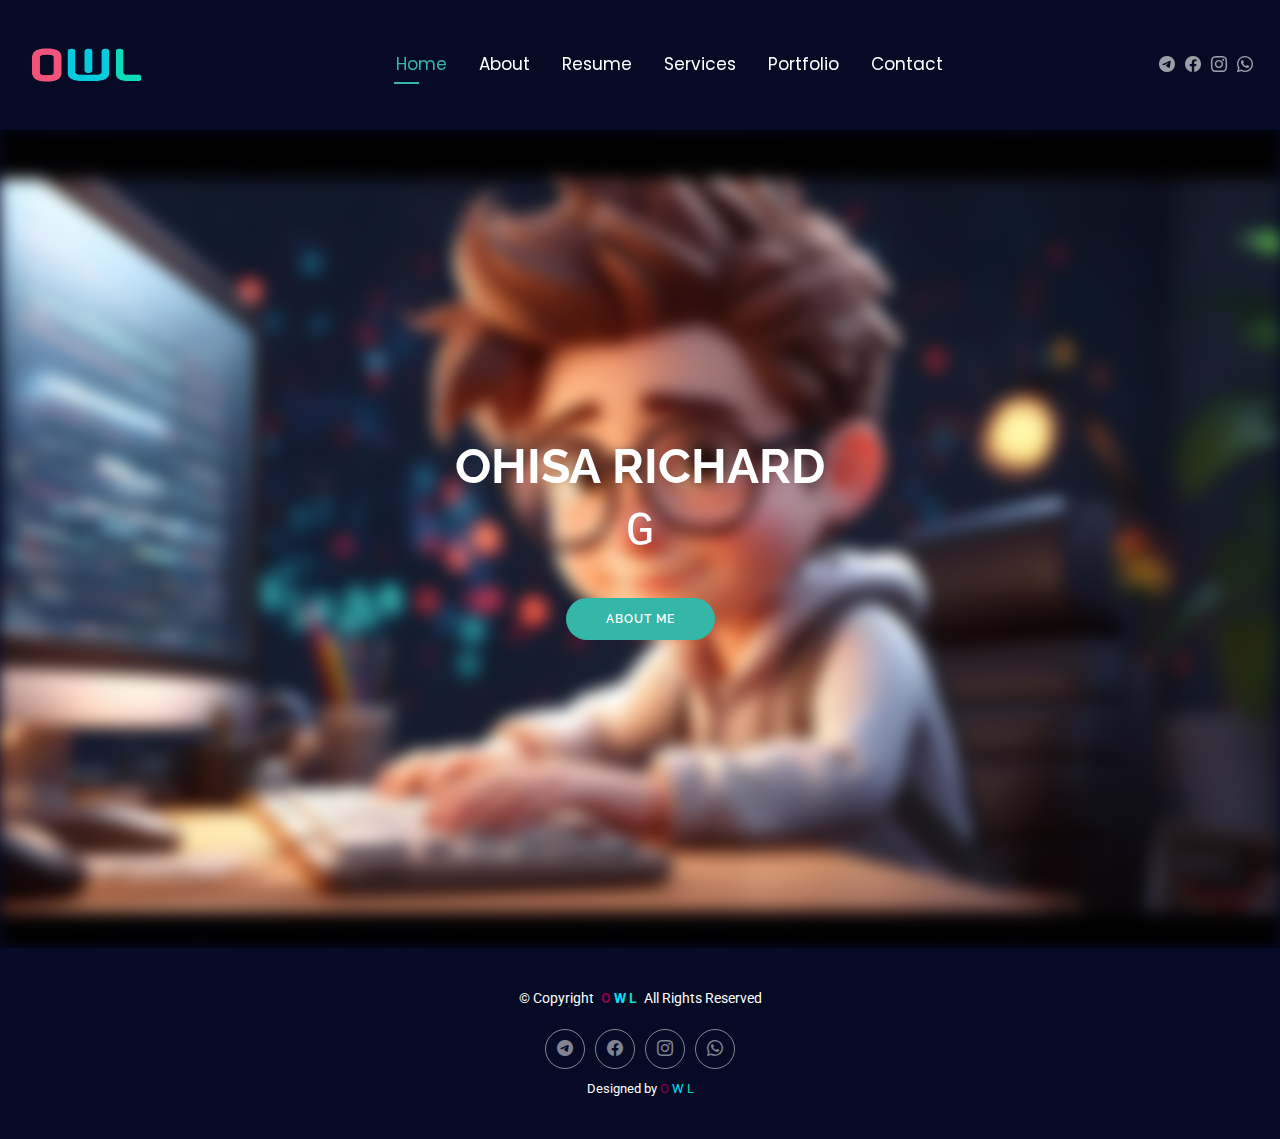
<file: index.html>
<!DOCTYPE html>
<html lang="en">

<head>
  <meta charset="utf-8">
  <meta content="width=device-width, initial-scale=1.0" name="viewport">
  <title>OWL</title>
  <meta name="description" content="">
  <meta name="keywords" content="">

  <!-- Favicons -->
  <link href="assets/img/owl 2.png" rel="icon">
  <link href="assets/img/owl 2.png" rel="apple-touch-icon">

  <!-- Fonts -->
  <link href="https://fonts.googleapis.com" rel="preconnect">
  <link href="https://fonts.gstatic.com" rel="preconnect" crossorigin>
  <link href="https://fonts.googleapis.com/css2?family=Roboto:ital,wght@0,100;0,300;0,400;0,500;0,700;0,900;1,100;1,300;1,400;1,500;1,700;1,900&family=Poppins:ital,wght@0,100;0,200;0,300;0,400;0,500;0,600;0,700;0,800;0,900;1,100;1,200;1,300;1,400;1,500;1,600;1,700;1,800;1,900&family=Raleway:ital,wght@0,100;0,200;0,300;0,400;0,500;0,600;0,700;0,800;0,900;1,100;1,200;1,300;1,400;1,500;1,600;1,700;1,800;1,900&display=swap" rel="stylesheet">

  <!-- Vendor CSS Files -->
  <link href="assets/vendor/bootstrap/css/bootstrap.min.css" rel="stylesheet">
  <link href="assets/vendor/bootstrap-icons/bootstrap-icons.css" rel="stylesheet">
  <link href="assets/vendor/aos/aos.css" rel="stylesheet">
  <link href="assets/vendor/swiper/swiper-bundle.min.css" rel="stylesheet">
  <link href="assets/vendor/glightbox/css/glightbox.min.css" rel="stylesheet">

  <!-- Main CSS File -->
  <link href="assets/css/main.css" rel="stylesheet">

  
</head>

<body class="index-page">

  <header id="header" class="header d-flex align-items-center light-background sticky-top">
    <div class="container-fluid position-relative d-flex align-items-center justify-content-between">

      <a href="index.html" class="logo d-flex align-items-center me-auto me-xl-0">
        <!-- Uncomment the line below if you also wish to use an image logo -->
        <!-- <img src="assets/img/logo.png" alt=""> -->
   <img src="assets/img/owl 2.png" alt="">     
        <!--header tag-->
      </a>

      <nav id="navmenu" class="navmenu">
        <ul>
          <li><a href="index.html" class="active">Home</a></li>
          <li><a href="about.html">About</a></li>
          <li><a href="resume.html">Resume</a></li>
          <li><a href="services.html">Services</a></li>
          <li><a href="portfolio.html">Portfolio</a></li>
          <li><a href="contact.html">Contact</a></li>
        </ul>
        <i class="mobile-nav-toggle d-xl-none bi bi-list"></i>
      </nav>
<!--social media links-->
      <div class="header-social-links">
        <a href="https://t.me/Popohisa"><i class="bi bi-telegram"></i></a>
        <a href="https://www.facebook.com/profile.php?id=615749"><i class="bi bi-facebook"></i></a>
        <a href="https://www.instagram.com/ohizpop?igsh=bjRiY"><i class="bi bi-instagram"></i></a>
        <a href="https://wa.me/qr/XFG3EDPBWMJOC1"><i class="bi bi-whatsapp"></i></a>
      </div>

    </div>
  </header>

  <main class="main">

    <!-- Hero Section -->
    <section id="hero" class="hero section">

      <img src="assets/img/back.jpg" alt="" data-aos="fade-in">

      <div class="container text-center" data-aos="zoom-out" data-aos-delay="100">
        <div class="row justify-content-center">
          <div class="col-lg-8">
            <h2>OHISA RICHARD</h2>
            <div class="typewriter">
              <span id="text"></span>
          </div>
          <script src="type.js"></script>
      <style>       
        .typewriter {
            font-size: 3em;
            color: #ffffff;
            white-space: nowrap;
            overflow: hidden;
            font-weight: 100;
            font-family: 'Courier New', Courier, monospace;
        }
        
        @keyframes blink {
            0%, 100% {
                border-color: transparent;
            }
            50% {
                border-color: #93ffdf;
            }
        }
        
        .typewriter span {
            animation: blink 0.7s step-end infinite;
        }
        </style>
            <a href="about.html" class="btn-get-started">About Me</a>
          </div>
        </div>
      </div>

    </section>
    <!-- /Hero Section -->

  </main>

  <footer id="footer" class="footer light-background">

    <div class="container">
      <div class="copyright text-center ">
        <p>© <span>Copyright</span> <strong class="px-1 sitename"><span style="color: rgb(139, 0, 70);">O</span> <span style="color: rgb(0, 225, 255);">W</span> <span style="color: rgb(14, 221, 193);">L</span></strong> <span>All Rights Reserved<br></span></p>
      </div>
      <div class="social-links d-flex justify-content-center">
      <a href="https://t.me/Popohisa"><i class="bi bi-telegram"></i></a>
        <a href="https://www.facebook.com/profile.php?id=615749"><i class="bi bi-facebook"></i></a>
        <a href="https://www.instagram.com/ohizpop?igsh=bjRiY"><i class="bi bi-instagram"></i></a>
        <a href="https://wa.me/qr/XFG3EDPBWMJOC1"><i class="bi bi-whatsapp"></i></a>
      </div>
      <div class="credits">
     
         Designed by <span style="color: rgb(139, 0, 70);">O</span> <span style="color: rgb(0, 225, 255);">W</span> <span style="color: rgb(14, 221, 193);">L</span>
      </div>
    </div>

  </footer>

  <!-- Scroll Top -->
  <a href="index.html" id="scroll-top" class="scroll-top d-flex align-items-center justify-content-center"><i class="bi bi-arrow-up-short"></i></a>

  <!-- Preloader -->
  <div id="preloader"></div>

  <!-- Vendor JS Files -->
  <script src="assets/vendor/bootstrap/js/bootstrap.bundle.min.js"></script>
  <script src="assets/vendor/php-email-form/validate.js"></script>
  <script src="assets/vendor/aos/aos.js"></script>
  <script src="assets/vendor/waypoints/noframework.waypoints.js"></script>
  <script src="assets/vendor/purecounter/purecounter_vanilla.js"></script>
  <script src="assets/vendor/swiper/swiper-bundle.min.js"></script>
  <script src="assets/vendor/glightbox/js/glightbox.min.js"></script>
  <script src="assets/vendor/imagesloaded/imagesloaded.pkgd.min.js"></script>
  <script src="assets/vendor/isotope-layout/isotope.pkgd.min.js"></script>

  <!-- Main JS File -->
  <script src="assets/js/main.js"></script>

</body>

</html>
</file>
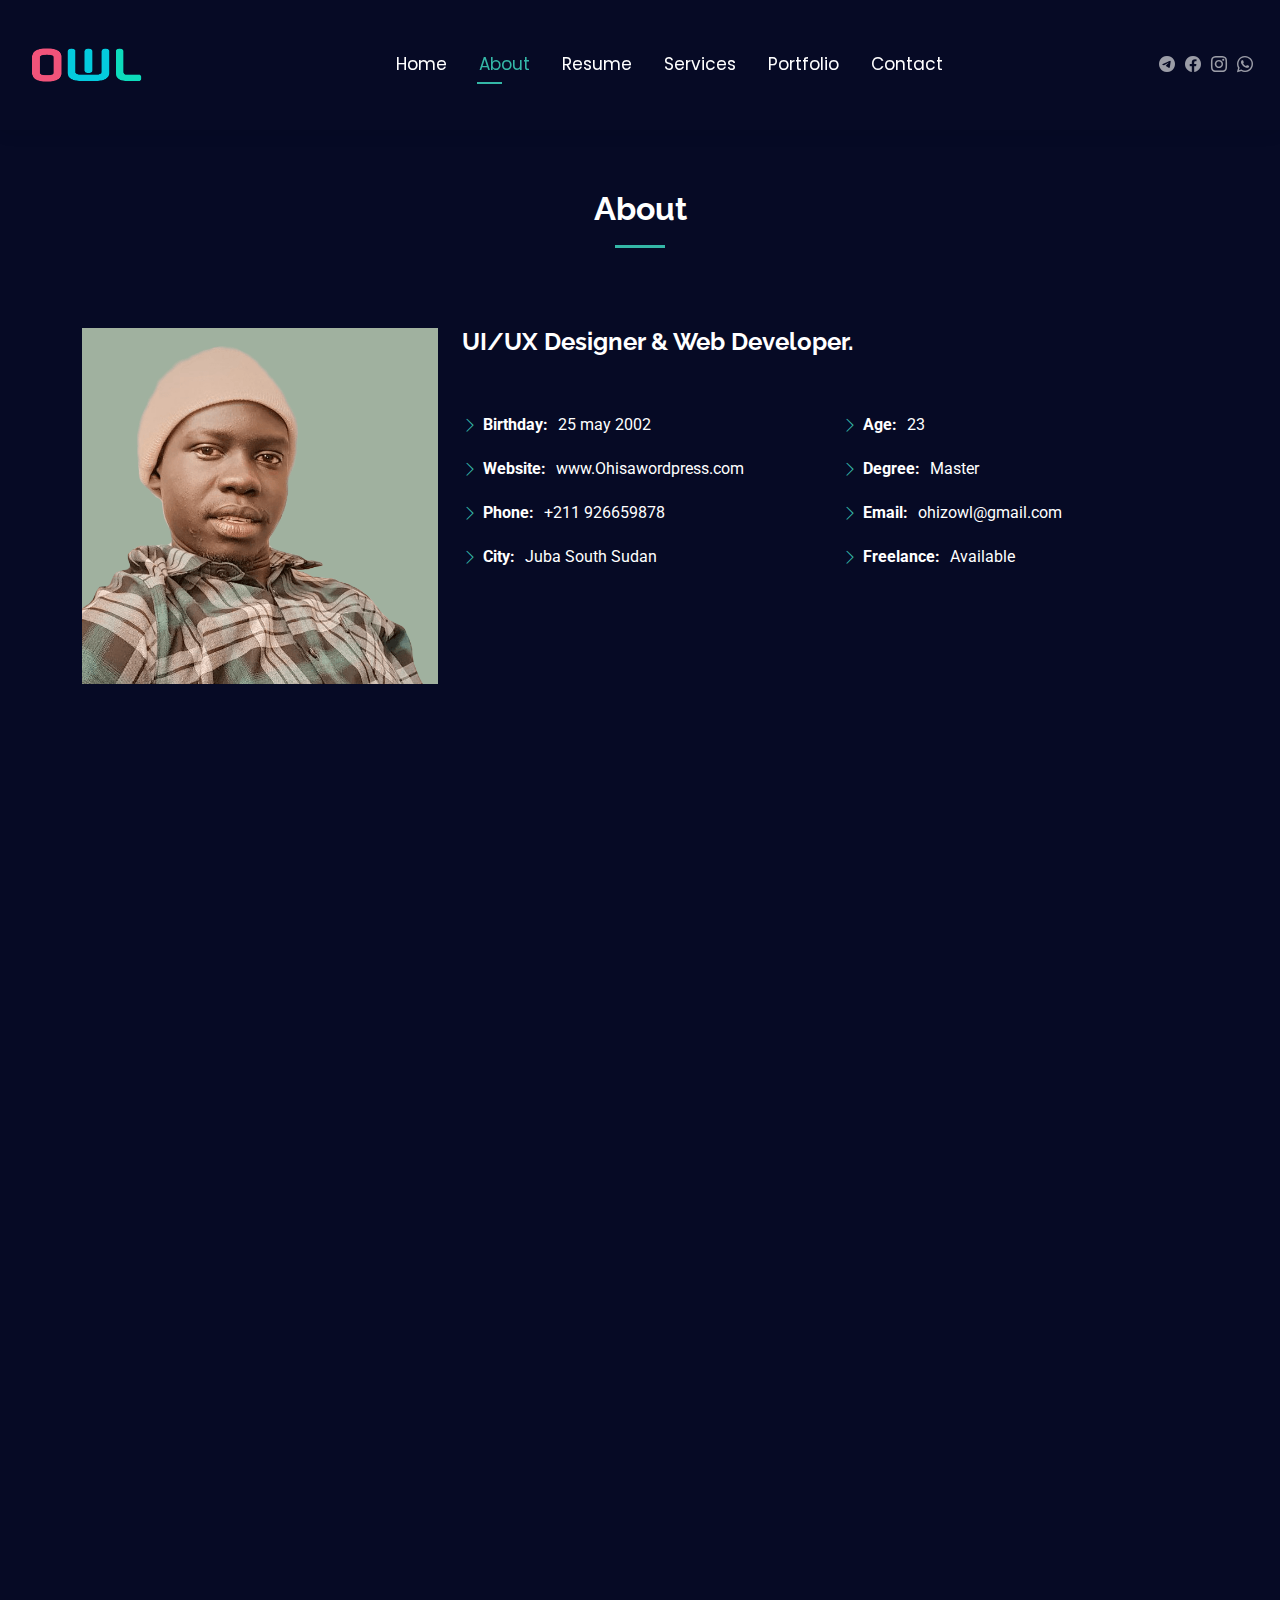
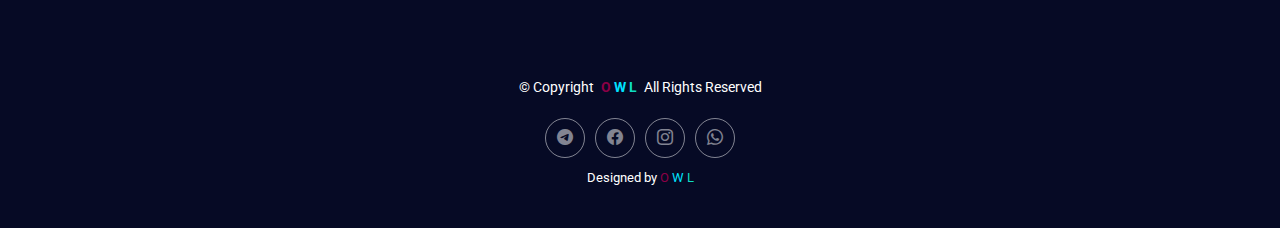
<file: about.html>
<!DOCTYPE html>
<html lang="en">

<head>
  <meta charset="utf-8">
  <meta content="width=device-width, initial-scale=1.0" name="viewport">
  <title>About</title>
  <meta name="description" content="">
  <meta name="keywords" content="">

  <!-- Favicons -->
  <link href="assets/img/owl 2.png" rel="icon">
  <link href="assets/img/owl 2.png" rel="apple-touch-icon">

  <!-- Fonts -->
  <link href="https://fonts.googleapis.com" rel="preconnect">
  <link href="https://fonts.gstatic.com" rel="preconnect" crossorigin>
  <link href="https://fonts.googleapis.com/css2?family=Roboto:ital,wght@0,100;0,300;0,400;0,500;0,700;0,900;1,100;1,300;1,400;1,500;1,700;1,900&family=Poppins:ital,wght@0,100;0,200;0,300;0,400;0,500;0,600;0,700;0,800;0,900;1,100;1,200;1,300;1,400;1,500;1,600;1,700;1,800;1,900&family=Raleway:ital,wght@0,100;0,200;0,300;0,400;0,500;0,600;0,700;0,800;0,900;1,100;1,200;1,300;1,400;1,500;1,600;1,700;1,800;1,900&display=swap" rel="stylesheet">

  <!-- Vendor CSS Files -->
  <link href="assets/vendor/bootstrap/css/bootstrap.min.css" rel="stylesheet">
  <link href="assets/vendor/bootstrap-icons/bootstrap-icons.css" rel="stylesheet">
  <link href="assets/vendor/aos/aos.css" rel="stylesheet">
  <link href="assets/vendor/swiper/swiper-bundle.min.css" rel="stylesheet">
  <link href="assets/vendor/glightbox/css/glightbox.min.css" rel="stylesheet">

  <!-- Main CSS File -->
  <link href="assets/css/main.css" rel="stylesheet">

</head>

<body class="about-page">

  <header id="header" class="header d-flex align-items-center light-background sticky-top">
    <div class="container-fluid position-relative d-flex align-items-center justify-content-between">

      <a href="index.html" class="logo d-flex align-items-center me-auto me-xl-0">
        <!-- Uncomment the line below if you also wish to use an image logo -->
        <!-- <img src="assets/img/logo.png" alt=""> -->
        <img src="assets/img/owl 2.png" alt="">
      </a>

      <nav id="navmenu" class="navmenu">
        <ul>
          <li><a href="index.html">Home</a></li>
          <li><a href="about.html" class="active">About</a></li>
          <li><a href="resume.html">Resume</a></li>
          <li><a href="services.html">Services</a></li>
          <li><a href="portfolio.html">Portfolio</a></li>
          <li><a href="contact.html">Contact</a></li>
        </ul>
        <i class="mobile-nav-toggle d-xl-none bi bi-list"></i>
      </nav>

      <div class="header-social-links">
        <a href="https://t.me/Popohisa"><i class="bi bi-telegram"></i></a>
        <a href="https://www.facebook.com/profile.php?id=615749"><i class="bi bi-facebook"></i></a>
        <a href="https://www.instagram.com/ohizpop?igsh=bjRiY"><i class="bi bi-instagram"></i></a>
        <a href="https://wa.me/qr/XFG3EDPBWMJOC1"><i class="bi bi-whatsapp"></i></a>
      </div>

    </div>
  </header>

  <main class="main">

    <!-- About Section -->
    <section id="about" class="about section">

      <!-- Section Title -->
      <div class="container section-title" data-aos="fade-up">
        <h2>About</h2>
      </div>
      <!-- End Section Title -->

      <div class="container" data-aos="fade-up" data-aos-delay="100">

        <div class="row gy-4 justify-content-center">
          <div class="col-lg-4">
            <img src="assets/img/http.png" class="img-fluid" alt="">
          </div>
          <div class="col-lg-8 content">
            <h2>UI/UX Designer &amp; Web Developer.</h2>
            <p class="fst-italic py-3">
            </p>
            <div class="row">
              <div class="col-lg-6">
                <ul>
                  <li><i class="bi bi-chevron-right"></i> <strong>Birthday:</strong> <span>25 may 2002</span></li>
                  <li><i class="bi bi-chevron-right"></i> <strong>Website:</strong> <span>www.Ohisawordpress.com</span></li>
                  <li><i class="bi bi-chevron-right"></i> <strong>Phone:</strong> <span>+211 926659878</span></li>
                  <li><i class="bi bi-chevron-right"></i> <strong>City:</strong> <span>Juba South Sudan</span></li>
                </ul>
              </div>
              <div class="col-lg-6">
                <ul>
                  <li><i class="bi bi-chevron-right"></i> <strong>Age:</strong> <span>23</span></li>
                  <li><i class="bi bi-chevron-right"></i> <strong>Degree:</strong> <span>Master</span></li>
                  <li><i class="bi bi-chevron-right"></i> <strong>Email:</strong> <span>ohizowl@gmail.com</span></li>
                  <li><i class="bi bi-chevron-right"></i> <strong>Freelance:</strong> <span>Available</span></li>
                </ul>
              </div>
            </div>
            <p class="py-3">
            </p>
          </div>
        </div>

      </div>

    </section>
    <!-- /About Section -->

    <!-- Skills Section -->
    <section id="skills" class="skills section">

      <!-- Section Title -->
      <div class="container section-title" data-aos="fade-up">
        <h2>Skills</h2>
      </div>
      <!-- End Section Title -->

      <div class="container" data-aos="fade-up" data-aos-delay="100">

        <div class="row skills-content skills-animation">

          <div class="col-lg-6">

            <div class="progress">
              <span class="skill"><span>HTML</span> <i class="val">95%</i></span>
              <div class="progress-bar-wrap">
                <div class="progress-bar" role="progressbar" aria-valuenow="95" aria-valuemin="0" aria-valuemax="100"></div>
              </div>
            </div>
            <!-- End Skills Item -->

            <div class="progress">
              <span class="skill"><span>CSS</span> <i class="val">90%</i></span>
              <div class="progress-bar-wrap">
                <div class="progress-bar" role="progressbar" aria-valuenow="90" aria-valuemin="0" aria-valuemax="100"></div>
              </div>
            </div>
            <!-- End Skills Item -->

            <div class="progress">
              <span class="skill"><span>JavaScript</span> <i class="val">75%</i></span>
              <div class="progress-bar-wrap">
                <div class="progress-bar" role="progressbar" aria-valuenow="75" aria-valuemin="0" aria-valuemax="100"></div>
              </div>
            </div>
            <!-- End Skills Item -->

          </div>

          <div class="col-lg-6">

            <div class="progress">
              <span class="skill"><span>PHP</span> <i class="val">80%</i></span>
              <div class="progress-bar-wrap">
                <div class="progress-bar" role="progressbar" aria-valuenow="80" aria-valuemin="0" aria-valuemax="100"></div>
              </div>
            </div>
            <!-- End Skills Item -->

            <div class="progress">
              <span class="skill"><span>WordPress/CMS</span> <i class="val">7%</i></span>
              <div class="progress-bar-wrap">
                <div class="progress-bar" role="progressbar" aria-valuenow="90" aria-valuemin="0" aria-valuemax="100"></div>
              </div>
            </div>
            <!-- End Skills Item -->

            <div class="progress">
              <span class="skill"><span>Photoshop</span> <i class="val">75%</i></span>
              <div class="progress-bar-wrap">
                <div class="progress-bar" role="progressbar" aria-valuenow="55" aria-valuemin="0" aria-valuemax="100"></div>
              </div>
            </div>
            <!-- End Skills Item -->

          </div>

        </div>

      </div>

    </section>
    <!-- /Skills Section -->

    <!-- Stats Section -->
    <section id="stats" class="stats section">

      <!-- Section Title -->
      <div class="container section-title" data-aos="fade-up">
        <h2>Facts</h2>
      </div>
      <!-- End Section Title -->

      <div class="container" data-aos="fade-up" data-aos-delay="100">

        <div class="row gy-4">

          <div class="col-lg-3 col-md-6">
            <div class="stats-item text-center w-100 h-100">
              <span data-purecounter-start="0" data-purecounter-end="0" data-purecounter-duration="1" class="purecounter"></span>
              <p>Clients</p>
            </div>
          </div>
          <!-- End Stats Item -->

          <div class="col-lg-3 col-md-6">
            <div class="stats-item text-center w-100 h-100">
              <span data-purecounter-start="0" data-purecounter-end="10" data-purecounter-duration="1" class="purecounter"></span>
              <p>Projects</p>
            </div>
          </div>
          <!-- End Stats Item -->

          <div class="col-lg-3 col-md-6">
            <div class="stats-item text-center w-100 h-100">
              <span data-purecounter-start="0" data-purecounter-end="1453" data-purecounter-duration="1" class="purecounter"></span>
              <p>Hours Of Support</p>
            </div>
          </div>
          <!-- End Stats Item -->

          <div class="col-lg-3 col-md-6">
            <div class="stats-item text-center w-100 h-100">
              <span data-purecounter-start="0" data-purecounter-end="08" data-purecounter-duration="1" class="purecounter"></span>
              <p>Workers</p>
            </div>
          </div>
          <!-- End Stats Item -->

        </div>

      </div>

    </section>
    <!-- /Stats Section -->

  <footer id="footer" class="footer light-background">

    <div class="container">
      <div class="copyright text-center ">
        <p>© <span>Copyright</span> <strong class="px-1 sitename"><span style="color: rgb(139, 0, 70);">O</span> <span style="color: rgb(0, 225, 255);">W</span> <span style="color: rgb(14, 221, 193);">L</span></strong> <span>All Rights Reserved<br></span></p>
      </div>
      <div class="social-links d-flex justify-content-center">
        <a href="https://t.me/Popohisa"><i class="bi bi-telegram"></i></a>
        <a href="https://www.facebook.com/profile.php?id=615749"><i class="bi bi-facebook"></i></a>
        <a href="https://www.instagram.com/ohizpop?igsh=bjRiY"><i class="bi bi-instagram"></i></a>
        <a href="https://wa.me/qr/XFG3EDPBWMJOC1"><i class="bi bi-whatsapp"></i></a>
      </div>
      <div class="credits">
     
        Designed by <span style="color: rgb(139, 0, 70);">O</span> <span style="color: rgb(0, 225, 255);">W</span> <span style="color: rgb(14, 221, 193);">L</span>
      </div>
    </div>

  </footer>

  <!-- Scroll Top -->
  <a href="#" id="scroll-top" class="scroll-top d-flex align-items-center justify-content-center"><i class="bi bi-arrow-up-short"></i></a>

  <!-- Preloader -->
  <div id="preloader"></div>

  <!-- Vendor JS Files -->
  <script src="assets/vendor/bootstrap/js/bootstrap.bundle.min.js"></script>
  <script src="assets/vendor/php-email-form/validate.js"></script>
  <script src="assets/vendor/aos/aos.js"></script>
  <script src="assets/vendor/waypoints/noframework.waypoints.js"></script>
  <script src="assets/vendor/purecounter/purecounter_vanilla.js"></script>
  <script src="assets/vendor/swiper/swiper-bundle.min.js"></script>
  <script src="assets/vendor/glightbox/js/glightbox.min.js"></script>
  <script src="assets/vendor/imagesloaded/imagesloaded.pkgd.min.js"></script>
  <script src="assets/vendor/isotope-layout/isotope.pkgd.min.js"></script>

  <!-- Main JS File -->
  <script src="assets/js/main.js"></script>

</body>

</html>
</file>
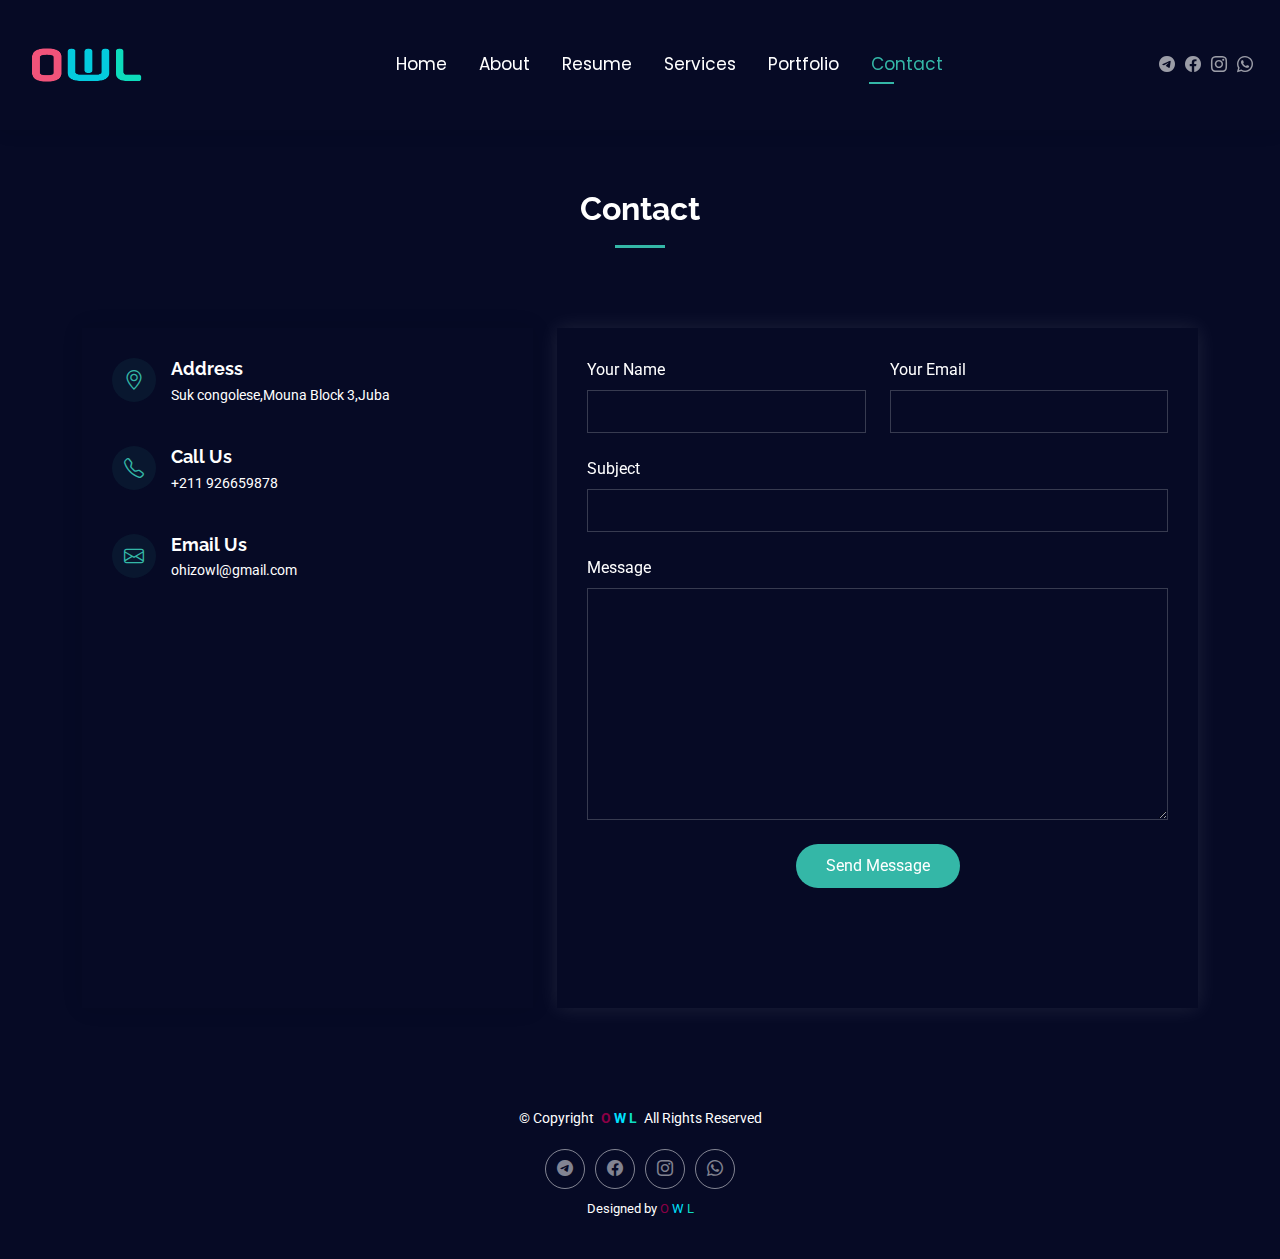
<file: contact.html>
<!DOCTYPE html>
<html lang="en">

<head>
  <meta charset="utf-8">
  <meta content="width=device-width, initial-scale=1.0" name="viewport">
  <title>Contact</title>
  <meta name="description" content="">
  <meta name="keywords" content="">

  <!-- Favicons -->
  <link href="assets/img/owl 2.png" rel="icon">
  <link href="assets/img/owl 2.png" rel="apple-touch-icon">

  <!-- Fonts -->
  <link href="https://fonts.googleapis.com" rel="preconnect">
  <link href="https://fonts.gstatic.com" rel="preconnect" crossorigin>
  <link href="https://fonts.googleapis.com/css2?family=Roboto:ital,wght@0,100;0,300;0,400;0,500;0,700;0,900;1,100;1,300;1,400;1,500;1,700;1,900&family=Poppins:ital,wght@0,100;0,200;0,300;0,400;0,500;0,600;0,700;0,800;0,900;1,100;1,200;1,300;1,400;1,500;1,600;1,700;1,800;1,900&family=Raleway:ital,wght@0,100;0,200;0,300;0,400;0,500;0,600;0,700;0,800;0,900;1,100;1,200;1,300;1,400;1,500;1,600;1,700;1,800;1,900&display=swap" rel="stylesheet">

  <!-- Vendor CSS Files -->
  <link href="assets/vendor/bootstrap/css/bootstrap.min.css" rel="stylesheet">
  <link href="assets/vendor/bootstrap-icons/bootstrap-icons.css" rel="stylesheet">
  <link href="assets/vendor/aos/aos.css" rel="stylesheet">
  <link href="assets/vendor/swiper/swiper-bundle.min.css" rel="stylesheet">
  <link href="assets/vendor/glightbox/css/glightbox.min.css" rel="stylesheet">

  <!-- Main CSS File -->
  <link href="assets/css/main.css" rel="stylesheet">
  <!--main body-->
</head>

<body class="contact-page">

  <header id="header" class="header d-flex align-items-center light-background sticky-top">
    <div class="container-fluid position-relative d-flex align-items-center justify-content-between">

      <a href="index.html" class="logo d-flex align-items-center me-auto me-xl-0">
        <!-- Uncomment the line below if you also wish to use an image logo -->
        <!-- <img src="assets/img/logo.png" alt=""> -->
        <img src="assets/img/owl 2.png" >
      </a>

      <nav id="navmenu" class="navmenu">
        <ul>
          <li><a href="index.html">Home</a></li>
          <li><a href="about.html">About</a></li>
          <li><a href="resume.html">Resume</a></li>
          <li><a href="services.html">Services</a></li>
          <li><a href="portfolio.html">Portfolio</a></li>
          <li><a href="contact.html" class="active">Contact</a></li>
        </ul>
        <i class="mobile-nav-toggle d-xl-none bi bi-list"></i>
      </nav>

      <div class="header-social-links">
        <a href="https://t.me/Popohisa"><i class="bi bi-telegram"></i></a>
        <a href="https://www.facebook.com/profile.php?id=615749"><i class="bi bi-facebook"></i></a>
        <a href="https://www.instagram.com/ohizpop?igsh=bjRiY"><i class="bi bi-instagram"></i></a>
        <a href="https://wa.me/qr/XFG3EDPBWMJOC1"><i class="bi bi-whatsapp"></i></a>
      </div>

    </div>
  </header>

  <main class="main">

    <!-- Contact Section -->
    <section id="contact" class="contact section">

      <!-- Section Title -->
      <div class="container section-title" data-aos="fade-up">
        <h2>Contact</h2>
      </div><!-- End Section Title -->

      <div class="container" data-aos="fade-up" data-aos-delay="100">

        <div class="row gy-4">

          <div class="col-lg-5">

            <div class="info-wrap">
              <div class="info-item d-flex" data-aos="fade-up" data-aos-delay="200">
                <i class="bi bi-geo-alt flex-shrink-0"></i>
                <div>
                  <h3>Address</h3>
                  <p>Suk congolese,Mouna Block 3,Juba</p>
                </div>
              </div><!-- End Info Item -->

              <div class="info-item d-flex" data-aos="fade-up" data-aos-delay="300">
                <i class="bi bi-telephone flex-shrink-0"></i>
                <div>
                  <h3>Call Us</h3>
                  <p>+211 926659878</p>
                </div>
              </div><!-- End Info Item -->

              <div class="info-item d-flex" data-aos="fade-up" data-aos-delay="400">
                <i class="bi bi-envelope flex-shrink-0"></i>
                <div>
                  <h3>Email Us</h3>
                  <p>ohizowl@gmail.com</p>
                </div>
              </div><!-- End Info Item -->

              <iframe src="https://www.google.com/maps/embed?pb=!1m14!1m12!1m3!1d248.47337345633863!2d31.565752138558214!3d4.8429680757794475!2m3!1f0!2f0!3f0!3m2!1i1024!2i768!4f13.1!5e0!3m2!1sen!2s!4v1743875577621!5m2!1sen!2s" width="500" height="350" style="border:0;" allowfullscreen="" loading="lazy" referrerpolicy="no-referrer-when-downgrade"></iframe>

              </iframe>
            </div>
          </div>

          <div class="col-lg-7">
            <form action="forms/contact.php" method="post" class="php-email-form" data-aos="fade-up" data-aos-delay="200">
              <div class="row gy-4">

                <div class="col-md-6">
                  <label for="name-field" class="pb-2">Your Name</label>
                  <input type="text" name="name" id="name-field" class="form-control" required="">
                </div>

                <div class="col-md-6">
                  <label for="email-field" class="pb-2">Your Email</label>
                  <input type="email" class="form-control" name="email" id="email-field" required="">
                </div>

                <div class="col-md-12">
                  <label for="subject-field" class="pb-2">Subject</label>
                  <input type="text" class="form-control" name="subject" id="subject-field" required="">
                </div>

                <div class="col-md-12">
                  <label for="message-field" class="pb-2">Message</label>
                  <textarea class="form-control" name="message" rows="10" id="message-field" required=""></textarea>
                </div>

                <div class="col-md-12 text-center">
                  <div class="loading">Loading</div>
                  <div class="error-message"></div>
                  <div class="sent-message">Your message has been sent. Thank you!</div>

                  <button type="submit">Send Message</button>
                </div>

              </div>
            </form>
          </div><!-- End Contact Form -->

        </div>

      </div>

    </section><!-- /Contact Section -->

  </main>

  <footer id="footer" class="footer light-background">

    <div class="container">
      <div class="copyright text-center ">
        <p>© <span>Copyright</span> <strong class="px-1 sitename"><span style="color: rgb(139, 0, 70);">O</span> <span style="color: rgb(0, 225, 255);">W</span> <span style="color: rgb(14, 221, 193);">L</span></strong> <span>All Rights Reserved<br></span></p>
      </div>
      <div class="social-links d-flex justify-content-center">
        <a href="https://t.me/Popohisa"><i class="bi bi-telegram"></i></a>
        <a href="https://www.facebook.com/profile.php?id=615749"><i class="bi bi-facebook"></i></a>
        <a href="https://www.instagram.com/ohizpop?igsh=bjRiY"><i class="bi bi-instagram"></i></a>
        <a href="https://wa.me/qr/XFG3EDPBWMJOC1"><i class="bi bi-whatsapp"></i></a>
      </div>
      <div class="credits">
     
         Designed by <span style="color: rgb(139, 0, 70);">O</span> <span style="color: rgb(0, 225, 255);">W</span> <span style="color: rgb(14, 221, 193);">L</span>
      </div>
    </div>

  </footer>

  <!-- Scroll Top -->
  <a href="#" id="scroll-top" class="scroll-top d-flex align-items-center justify-content-center"><i class="bi bi-arrow-up-short"></i></a>

  <!-- Preloader -->
  <div id="preloader"></div>

  <!-- Vendor JS Files -->
  <script src="assets/vendor/bootstrap/js/bootstrap.bundle.min.js"></script>
  <script src="assets/vendor/php-email-form/validate.js"></script>
  <script src="assets/vendor/aos/aos.js"></script>
  <script src="assets/vendor/waypoints/noframework.waypoints.js"></script>
  <script src="assets/vendor/purecounter/purecounter_vanilla.js"></script>
  <script src="assets/vendor/swiper/swiper-bundle.min.js"></script>
  <script src="assets/vendor/glightbox/js/glightbox.min.js"></script>
  <script src="assets/vendor/imagesloaded/imagesloaded.pkgd.min.js"></script>
  <script src="assets/vendor/isotope-layout/isotope.pkgd.min.js"></script>

  <!-- Main JS File -->
  <script src="assets/js/main.js"></script>

</body>

</html>
</file>
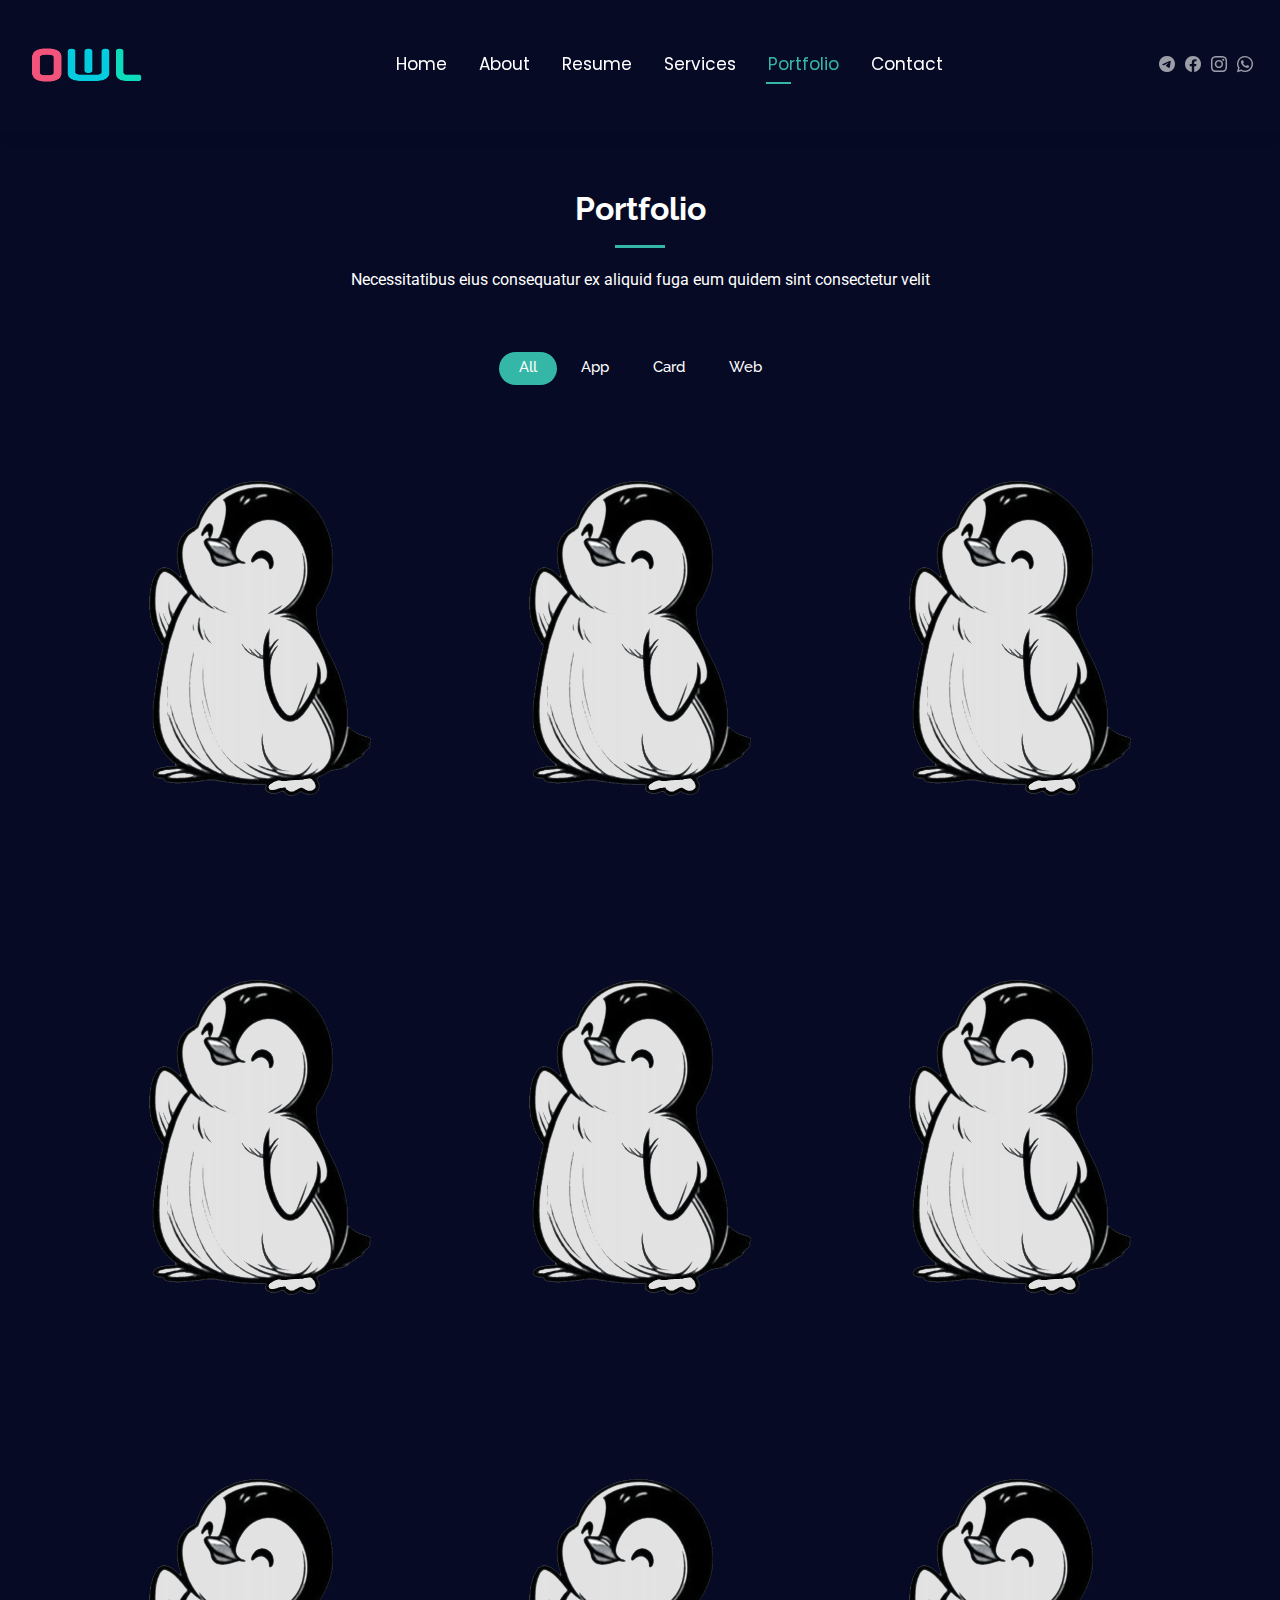
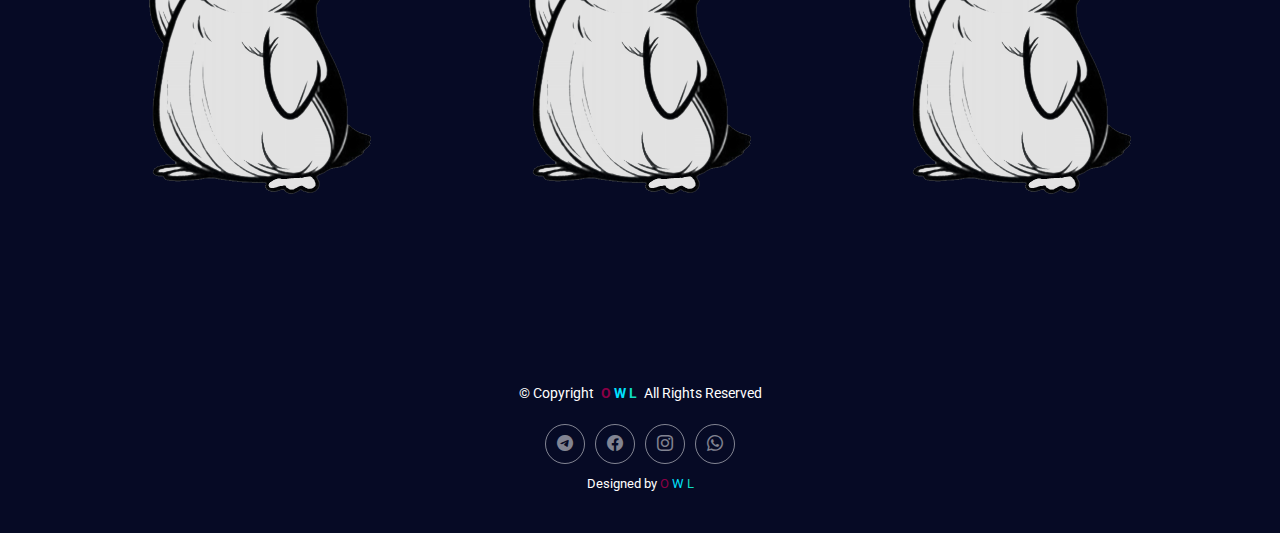
<file: portfolio.html>
<!DOCTYPE html>
<html lang="en">

<head>
  <meta charset="utf-8">
  <meta content="width=device-width, initial-scale=1.0" name="viewport">
  <title>Portfolio</title>
  <meta name="description" content="">
  <meta name="keywords" content="">

  <!-- Favicons -->
  <link href="assets/img/owl 2.png" rel="icon">
  <link href="assets/img/owl 2.png" rel="apple-touch-icon">

  <!-- Fonts -->
  <link href="https://fonts.googleapis.com" rel="preconnect">
  <link href="https://fonts.gstatic.com" rel="preconnect" crossorigin>
  <link href="https://fonts.googleapis.com/css2?family=Roboto:ital,wght@0,100;0,300;0,400;0,500;0,700;0,900;1,100;1,300;1,400;1,500;1,700;1,900&family=Poppins:ital,wght@0,100;0,200;0,300;0,400;0,500;0,600;0,700;0,800;0,900;1,100;1,200;1,300;1,400;1,500;1,600;1,700;1,800;1,900&family=Raleway:ital,wght@0,100;0,200;0,300;0,400;0,500;0,600;0,700;0,800;0,900;1,100;1,200;1,300;1,400;1,500;1,600;1,700;1,800;1,900&display=swap" rel="stylesheet">

  <!-- Vendor CSS Files -->
  <link href="assets/vendor/bootstrap/css/bootstrap.min.css" rel="stylesheet">
  <link href="assets/vendor/bootstrap-icons/bootstrap-icons.css" rel="stylesheet">
  <link href="assets/vendor/aos/aos.css" rel="stylesheet">
  <link href="assets/vendor/swiper/swiper-bundle.min.css" rel="stylesheet">
  <link href="assets/vendor/glightbox/css/glightbox.min.css" rel="stylesheet">

  <!-- Main CSS File -->
  <link href="assets/css/main.css" rel="stylesheet">

 
</head>

<body class="portfolio-page">

  <header id="header" class="header d-flex align-items-center light-background sticky-top">
    <div class="container-fluid position-relative d-flex align-items-center justify-content-between">

      <a href="index.html" class="logo d-flex align-items-center me-auto me-xl-0">
        <!-- Uncomment the line below if you also wish to use an image logo -->
        <!-- <img src="assets/img/logo.png" alt=""> -->
        <img src="assets/img/owl 2.png" alt="">
      </a>

      <nav id="navmenu" class="navmenu">
        <ul>
          <li><a href="index.html">Home</a></li>
          <li><a href="about.html">About</a></li>
          <li><a href="resume.html">Resume</a></li>
          <li><a href="services.html">Services</a></li>
          <li><a href="portfolio.html" class="active">Portfolio</a></li>
          <li><a href="contact.html">Contact</a></li>
        </ul>
        <i class="mobile-nav-toggle d-xl-none bi bi-list"></i>
      </nav>

      <div class="header-social-links">
        <a href="https://t.me/Popohisa"><i class="bi bi-telegram"></i></a>
        <a href="https://www.facebook.com/profile.php?id=615749"><i class="bi bi-facebook"></i></a>
        <a href="https://www.instagram.com/ohizpop?igsh=bjRiY"><i class="bi bi-instagram"></i></a>
        <a href="https://wa.me/qr/XFG3EDPBWMJOC1"><i class="bi bi-whatsapp"></i></a>
      </div>

    </div>
  </header>

  <main class="main">

    <!-- Portfolio Section -->
    <section id="portfolio" class="portfolio section">

      <!-- Section Title -->
      <div class="container section-title" data-aos="fade-up">
        <h2>Portfolio</h2>
        <p>Necessitatibus eius consequatur ex aliquid fuga eum quidem sint consectetur velit</p>
      </div><!-- End Section Title -->

      <div class="container">

        <div class="isotope-layout" data-default-filter="*" data-layout="masonry" data-sort="original-order">

          <ul class="portfolio-filters isotope-filters" data-aos="fade-up" data-aos-delay="100">
            <li data-filter="*" class="filter-active">All</li>
            <li data-filter=".filter-app">App</li>
            <li data-filter=".filter-product">Card</li>
            <li data-filter=".filter-branding">Web</li>
          </ul><!-- End Portfolio Filters -->

          <div class="row gy-4 isotope-container" data-aos="fade-up" data-aos-delay="200">

            <div class="col-lg-4 col-md-6 portfolio-item isotope-item filter-app">
              <img src="assets/img/app/ohix.png" class="img-fluid" alt="">
              <div class="portfolio-info">
                <h4>App 1</h4>
                <p>Lorem ipsum, dolor sit</p>
                <a href="assets/img/app/ohix.png" title="App 1" data-gallery="portfolio-gallery-app" class="glightbox preview-link"><i class="bi bi-zoom-in"></i></a>
                <a href="portfolio-details.html" title="More Details" class="details-link"><i class="bi bi-link-45deg"></i></a>
              </div>
            </div><!-- End Portfolio Item -->

            <div class="col-lg-4 col-md-6 portfolio-item isotope-item filter-product">
              <img src="assets/img/app/ohix.png" class="img-fluid" alt="">
              <div class="portfolio-info">
                <h4>Product 1</h4>
                <p>Lorem ipsum, dolor sit</p>
                <a href="assets/img/app/ohix.png" title="Product 1" data-gallery="portfolio-gallery-product" class="glightbox preview-link"><i class="bi bi-zoom-in"></i></a>
                <a href="portfolio-details.html" title="More Details" class="details-link"><i class="bi bi-link-45deg"></i></a>
              </div>
            </div><!-- End Portfolio Item -->

            <div class="col-lg-4 col-md-6 portfolio-item isotope-item filter-branding">
              <img src="assets/img/app/ohix.png" class="img-fluid" alt="">
              <div class="portfolio-info">
                <h4>Branding 1</h4>
                <p>Lorem ipsum, dolor sit</p>
                <a href="assets/img/app/ohix.png" title="Branding 1" data-gallery="portfolio-gallery-branding" class="glightbox preview-link"><i class="bi bi-zoom-in"></i></a>
                <a href="portfolio-details.html" title="More Details" class="details-link"><i class="bi bi-link-45deg"></i></a>
              </div>
            </div><!-- End Portfolio Item -->

            <div class="col-lg-4 col-md-6 portfolio-item isotope-item filter-app">
              <img src="assets/img/app/ohix.png" class="img-fluid" alt="">
              <div class="portfolio-info">
                <h4>App 2</h4>
                <p>Lorem ipsum, dolor sit</p>
                <a href="assets/img/app/ohix.png" title="App 2" data-gallery="portfolio-gallery-app" class="glightbox preview-link"><i class="bi bi-zoom-in"></i></a>
                <a href="portfolio-details.html" title="More Details" class="details-link"><i class="bi bi-link-45deg"></i></a>
              </div>
            </div><!-- End Portfolio Item -->

            <div class="col-lg-4 col-md-6 portfolio-item isotope-item filter-product">
              <img src="assets/img/app/ohix.png" class="img-fluid" alt="">
              <div class="portfolio-info">
                <h4>Product 2</h4>
                <p>Lorem ipsum, dolor sit</p>
                <a href="assets/img/app/ohix.png" title="Product 2" data-gallery="portfolio-gallery-product" class="glightbox preview-link"><i class="bi bi-zoom-in"></i></a>
                <a href="portfolio-details.html" title="More Details" class="details-link"><i class="bi bi-link-45deg"></i></a>
              </div>
            </div><!-- End Portfolio Item -->

            <div class="col-lg-4 col-md-6 portfolio-item isotope-item filter-branding">
              <img src="assets/img/app/ohix.png" class="img-fluid" alt="">
              <div class="portfolio-info">
                <h4>Branding 2</h4>
                <p>Lorem ipsum, dolor sit</p>
                <a href="assets/img/app/ohix.png" title="Branding 2" data-gallery="portfolio-gallery-branding" class="glightbox preview-link"><i class="bi bi-zoom-in"></i></a>
                <a href="portfolio-details.html" title="More Details" class="details-link"><i class="bi bi-link-45deg"></i></a>
              </div>
            </div><!-- End Portfolio Item -->

            <div class="col-lg-4 col-md-6 portfolio-item isotope-item filter-app">
              <img src="assets/img/app/ohix.png" class="img-fluid" alt="">
              <div class="portfolio-info">
                <h4>App 3</h4>
                <p>Lorem ipsum, dolor sit</p>
                <a href="assets/img/app/ohix.png" title="App 3" data-gallery="portfolio-gallery-app" class="glightbox preview-link"><i class="bi bi-zoom-in"></i></a>
                <a href="portfolio-details.html" title="More Details" class="details-link"><i class="bi bi-link-45deg"></i></a>
              </div>
            </div><!-- End Portfolio Item -->

            <div class="col-lg-4 col-md-6 portfolio-item isotope-item filter-product">
              <img src="assets/img/app/ohix.png" class="img-fluid" alt="">
              <div class="portfolio-info">
                <h4>Product 3</h4>
                <p>Lorem ipsum, dolor sit</p>
                <a href="assets/img/app/ohix.png" title="Product 3" data-gallery="portfolio-gallery-product" class="glightbox preview-link"><i class="bi bi-zoom-in"></i></a>
                <a href="portfolio-details.html" title="More Details" class="details-link"><i class="bi bi-link-45deg"></i></a>
              </div>
            </div><!-- End Portfolio Item -->

            <div class="col-lg-4 col-md-6 portfolio-item isotope-item filter-branding">
              <img src="assets/img/app/ohix.png" class="img-fluid" alt="">
              <div class="portfolio-info">
                <h4>Branding 3</h4>
                <p>Lorem ipsum, dolor sit</p>
                <a href="assets/img/app/ohix.png" title="Branding 2" data-gallery="portfolio-gallery-branding" class="glightbox preview-link"><i class="bi bi-zoom-in"></i></a>
                <a href="portfolio-details.html" title="More Details" class="details-link"><i class="bi bi-link-45deg"></i></a>
              </div>
            </div><!-- End Portfolio Item -->

          </div><!-- End Portfolio Container -->

        </div>

      </div>

    </section><!-- /Portfolio Section -->

  </main>

  <footer id="footer" class="footer light-background">

    <div class="container">
      <div class="copyright text-center ">
        <p>© <span>Copyright</span> <strong class="px-1 sitename"><span style="color: rgb(139, 0, 70);">O</span> <span style="color: rgb(0, 225, 255);">W</span> <span style="color: rgb(14, 221, 193);">L</span></strong> <span>All Rights Reserved<br></span></p>
      </div>
      <div class="social-links d-flex justify-content-center">
        <a href="https://t.me/Popohisa"><i class="bi bi-telegram"></i></a>
        <a href="https://www.facebook.com/profile.php?id=615749"><i class="bi bi-facebook"></i></a>
        <a href="https://www.instagram.com/ohizpop?igsh=bjRiY"><i class="bi bi-instagram"></i></a>
        <a href="https://wa.me/qr/XFG3EDPBWMJOC1"><i class="bi bi-whatsapp"></i></a>
      </div>
      <div class="credits">
     
         Designed by <span style="color: rgb(139, 0, 70);">O</span> <span style="color: rgb(0, 225, 255);">W</span> <span style="color: rgb(14, 221, 193);">L</span>
      </div>
    </div>

  </footer>

  <!-- Scroll Top -->
  <a href="#" id="scroll-top" class="scroll-top d-flex align-items-center justify-content-center"><i class="bi bi-arrow-up-short"></i></a>

  <!-- Preloader -->
  <div id="preloader"></div>

  <!-- Vendor JS Files -->
  <script src="assets/vendor/bootstrap/js/bootstrap.bundle.min.js"></script>
  <script src="assets/vendor/php-email-form/validate.js"></script>
  <script src="assets/vendor/aos/aos.js"></script>
  <script src="assets/vendor/waypoints/noframework.waypoints.js"></script>
  <script src="assets/vendor/purecounter/purecounter_vanilla.js"></script>
  <script src="assets/vendor/swiper/swiper-bundle.min.js"></script>
  <script src="assets/vendor/glightbox/js/glightbox.min.js"></script>
  <script src="assets/vendor/imagesloaded/imagesloaded.pkgd.min.js"></script>
  <script src="assets/vendor/isotope-layout/isotope.pkgd.min.js"></script>

  <!-- Main JS File -->
  <script src="assets/js/main.js"></script>

</body>

</html>
</file>
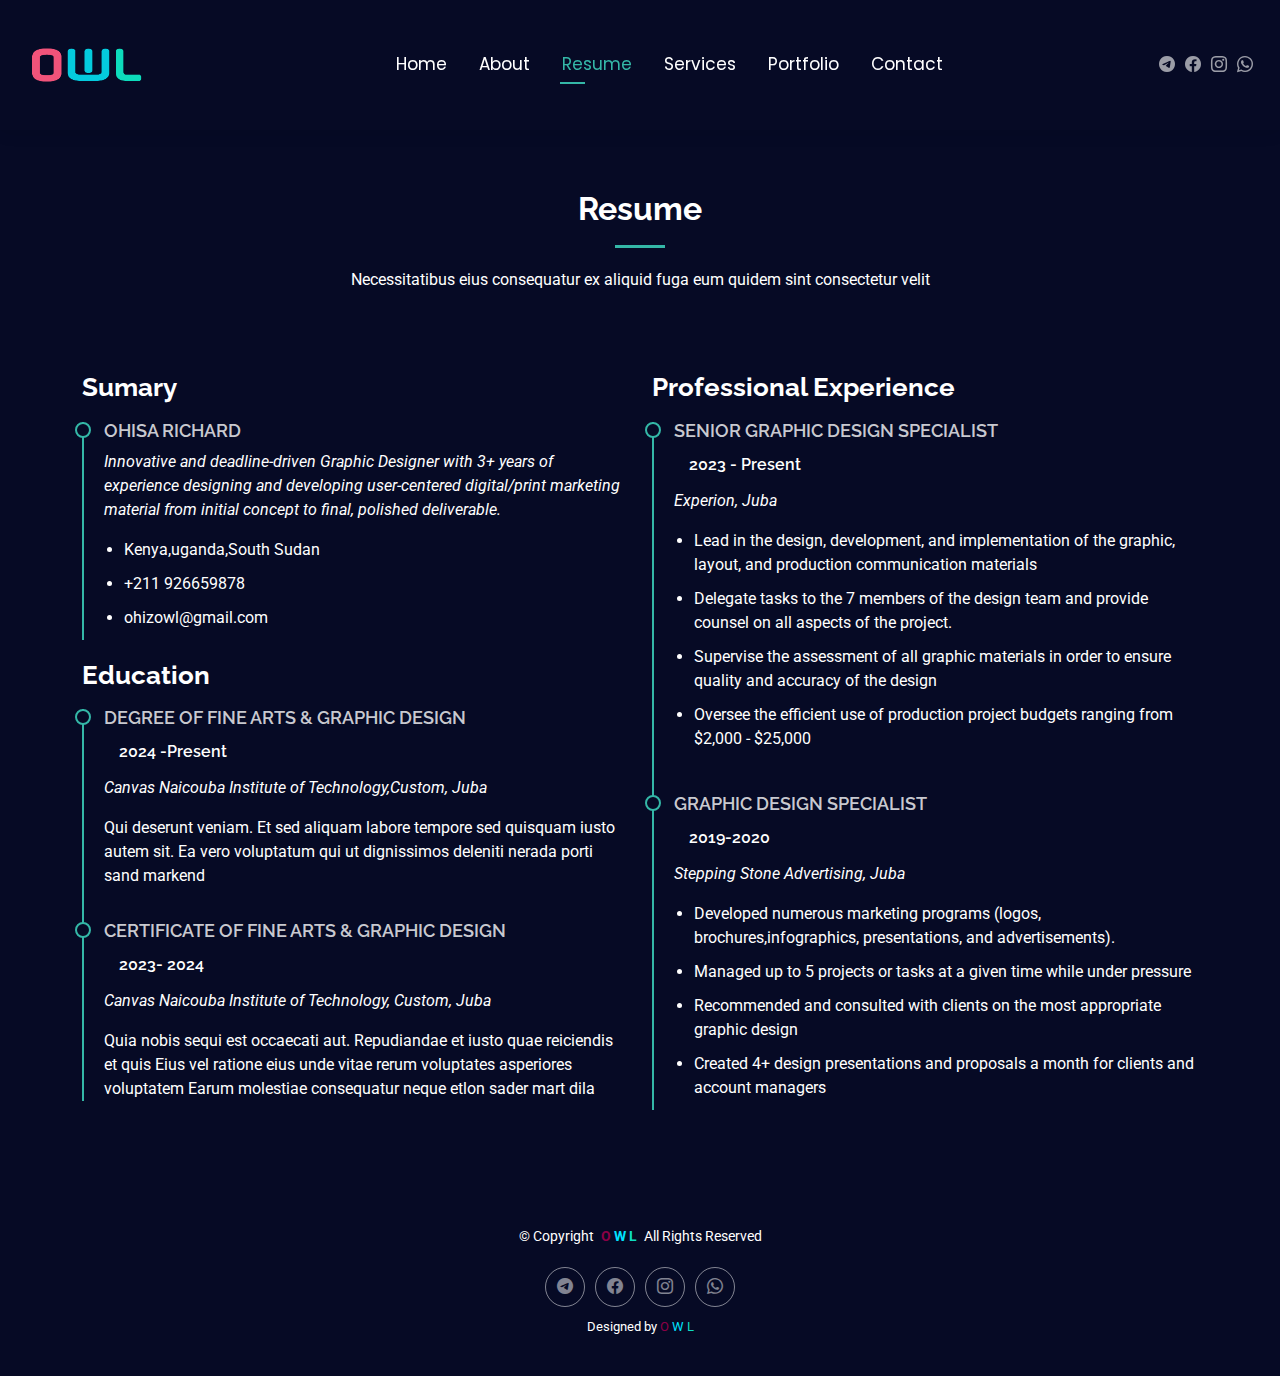
<file: resume.html>
<!DOCTYPE html>
<html lang="en">

<head>
  <meta charset="utf-8">
  <meta content="width=device-width, initial-scale=1.0" name="viewport">
  <title>Resume</title>
  <meta name="description" content="">
  <meta name="keywords" content="">

  <!-- Favicons -->
  <link href="assets/img/owl 2.png" rel="icon">
  <link href="assets/img/owl 2.png" rel="apple-touch-icon">

  <!-- Fonts -->
  <link href="https://fonts.googleapis.com" rel="preconnect">
  <link href="https://fonts.gstatic.com" rel="preconnect" crossorigin>
  <link href="https://fonts.googleapis.com/css2?family=Roboto:ital,wght@0,100;0,300;0,400;0,500;0,700;0,900;1,100;1,300;1,400;1,500;1,700;1,900&family=Poppins:ital,wght@0,100;0,200;0,300;0,400;0,500;0,600;0,700;0,800;0,900;1,100;1,200;1,300;1,400;1,500;1,600;1,700;1,800;1,900&family=Raleway:ital,wght@0,100;0,200;0,300;0,400;0,500;0,600;0,700;0,800;0,900;1,100;1,200;1,300;1,400;1,500;1,600;1,700;1,800;1,900&display=swap" rel="stylesheet">

  <!-- Vendor CSS Files -->
  <link href="assets/vendor/bootstrap/css/bootstrap.min.css" rel="stylesheet">
  <link href="assets/vendor/bootstrap-icons/bootstrap-icons.css" rel="stylesheet">
  <link href="assets/vendor/aos/aos.css" rel="stylesheet">
  <link href="assets/vendor/swiper/swiper-bundle.min.css" rel="stylesheet">
  <link href="assets/vendor/glightbox/css/glightbox.min.css" rel="stylesheet">

  <!-- Main CSS File -->
  <link href="assets/css/main.css" rel="stylesheet">
</head>

<body class="resume-page">

  <header id="header" class="header d-flex align-items-center light-background sticky-top">
    <div class="container-fluid position-relative d-flex align-items-center justify-content-between">

      <a href="index.html" class="logo d-flex align-items-center me-auto me-xl-0">
        <!-- Uncomment the line below if you also wish to use an image logo -->
        <!-- <img src="assets/img/logo.png" alt=""> -->
        <img src="assets/img/owl 2.png" alt="">
      </a>

      <nav id="navmenu" class="navmenu">
        <ul>
          <li><a href="index.html">Home</a></li>
          <li><a href="about.html">About</a></li>
          <li><a href="resume.html" class="active">Resume</a></li>
          <li><a href="services.html">Services</a></li>
          <li><a href="portfolio.html">Portfolio</a></li>
         
          <li><a href="contact.html">Contact</a></li>
        </ul>
        <i class="mobile-nav-toggle d-xl-none bi bi-list"></i>
      </nav>

      <div class="header-social-links">
        <a href="https://t.me/Popohisa"><i class="bi bi-telegram"></i></a>
        <a href="https://www.facebook.com/profile.php?id=615749"><i class="bi bi-facebook"></i></a>
        <a href="https://www.instagram.com/ohizpop?igsh=bjRiY"><i class="bi bi-instagram"></i></a>
        <a href="https://wa.me/qr/XFG3EDPBWMJOC1"><i class="bi bi-whatsapp"></i></a>
      </div>

    </div>
  </header>

  <main class="main">

    <!-- Resume Section -->
    <section id="resume" class="resume section">

      <!-- Section Title -->
      <div class="container section-title" data-aos="fade-up">
        <h2>Resume</h2>
        <p>Necessitatibus eius consequatur ex aliquid fuga eum quidem sint consectetur velit</p>
      </div><!-- End Section Title -->

      <div class="container">

        <div class="row">

          <div class="col-lg-6" data-aos="fade-up" data-aos-delay="100">
            <h3 class="resume-title">Sumary</h3>

            <div class="resume-item pb-0">
              <h4>Ohisa Richard</h4>
              <p><em>Innovative and deadline-driven Graphic Designer with 3+ years of experience designing and developing user-centered digital/print marketing material from initial concept to final, polished deliverable.</em></p>
              <ul>
                <li>Kenya,uganda,South Sudan</li>
                <li>+211 926659878</li>
                <li>ohizowl@gmail.com</li>
              </ul>
            </div><!-- Edn Resume Item -->

            <h3 class="resume-title">Education</h3>
            <div class="resume-item">
              <h4>Degree of Fine Arts &amp; Graphic Design</h4>
              <h5>2024 -Present</h5>
              <p><em>Canvas Naicouba Institute of Technology,Custom, Juba</em></p>
              <p>Qui deserunt veniam. Et sed aliquam labore tempore sed quisquam iusto autem sit. Ea vero voluptatum qui ut dignissimos deleniti nerada porti sand markend</p>
            </div><!-- Edn Resume Item -->

            <div class="resume-item">
              <h4>Certificate of Fine Arts &amp; Graphic Design</h4>
              <h5>2023- 2024</h5>
              <p><em>Canvas Naicouba Institute of Technology, Custom, Juba</em></p>
              <p>Quia nobis sequi est occaecati aut. Repudiandae et iusto quae reiciendis et quis Eius vel ratione eius unde vitae rerum voluptates asperiores voluptatem Earum molestiae consequatur neque etlon sader mart dila</p>
            </div><!-- Edn Resume Item -->

          </div>

          <div class="col-lg-6" data-aos="fade-up" data-aos-delay="200">
            <h3 class="resume-title">Professional Experience</h3>
            <div class="resume-item">
              <h4>Senior graphic design specialist</h4>
              <h5>2023 - Present</h5>
              <p><em>Experion, Juba </em></p>
              <ul>
                <li>Lead in the design, development, and implementation of the graphic, layout, and production communication materials</li>
                <li>Delegate tasks to the 7 members of the design team and provide counsel on all aspects of the project. </li>
                <li>Supervise the assessment of all graphic materials in order to ensure quality and accuracy of the design</li>
                <li>Oversee the efficient use of production project budgets ranging from $2,000 - $25,000</li>
              </ul>
            </div><!-- Edn Resume Item -->

            <div class="resume-item">
              <h4>Graphic design specialist</h4>
              <h5>2019-2020</h5>
              <p><em>Stepping Stone Advertising, Juba</em></p>
              <ul>
                <li>Developed numerous marketing programs (logos, brochures,infographics, presentations, and advertisements).</li>
                <li>Managed up to 5 projects or tasks at a given time while under pressure</li>
                <li>Recommended and consulted with clients on the most appropriate graphic design</li>
                <li>Created 4+ design presentations and proposals a month for clients and account managers</li>
              </ul>
            </div><!-- Edn Resume Item -->

          </div>

        </div>

      </div>

    </section><!-- /Resume Section -->

  </main>

  <footer id="footer" class="footer light-background">

    <div class="container">
      <div class="copyright text-center ">
        <p>© <span>Copyright</span> <strong class="px-1 sitename"><span style="color: rgb(139, 0, 70);">O</span> <span style="color: rgb(0, 225, 255);">W</span> <span style="color: rgb(14, 221, 193);">L</span></strong> <span>All Rights Reserved<br></span></p>
      </div>
      <div class="social-links d-flex justify-content-center">
        <a href="https://t.me/Popohisa"><i class="bi bi-telegram"></i></a>
        <a href="https://www.facebook.com/profile.php?id=615749"><i class="bi bi-facebook"></i></a>
        <a href="https://www.instagram.com/ohizpop?igsh=bjRiY"><i class="bi bi-instagram"></i></a>
        <a href="https://wa.me/qr/XFG3EDPBWMJOC1"><i class="bi bi-whatsapp"></i></a>
      </div>
      <div class="credits">
        <!-- All the links in the footer should remain intact. -->
        <!-- You can delete the links only if you've purchased the pro version. -->
        <!-- Licensing information: https://bootstrapmade.com/license/ -->
        <!-- Purchase the pro version with working PHP/AJAX contact form: [buy-url] -->
         Designed by <span style="color: rgb(139, 0, 70);">O</span> <span style="color: rgb(0, 225, 255);">W</span> <span style="color: rgb(14, 221, 193);">L</span>
      </div>
    </div>

  </footer>

  <!-- Scroll Top -->
  <a href="#" id="scroll-top" class="scroll-top d-flex align-items-center justify-content-center"><i class="bi bi-arrow-up-short"></i></a>

  <!-- Preloader -->
  <div id="preloader"></div>

  <!-- Vendor JS Files -->
  <script src="assets/vendor/bootstrap/js/bootstrap.bundle.min.js"></script>
  <script src="assets/vendor/php-email-form/validate.js"></script>
  <script src="assets/vendor/aos/aos.js"></script>
  <script src="assets/vendor/waypoints/noframework.waypoints.js"></script>
  <script src="assets/vendor/purecounter/purecounter_vanilla.js"></script>
  <script src="assets/vendor/swiper/swiper-bundle.min.js"></script>
  <script src="assets/vendor/glightbox/js/glightbox.min.js"></script>
  <script src="assets/vendor/imagesloaded/imagesloaded.pkgd.min.js"></script>
  <script src="assets/vendor/isotope-layout/isotope.pkgd.min.js"></script>

  <!-- Main JS File -->
  <script src="assets/js/main.js"></script>

</body>

</html>
</file>
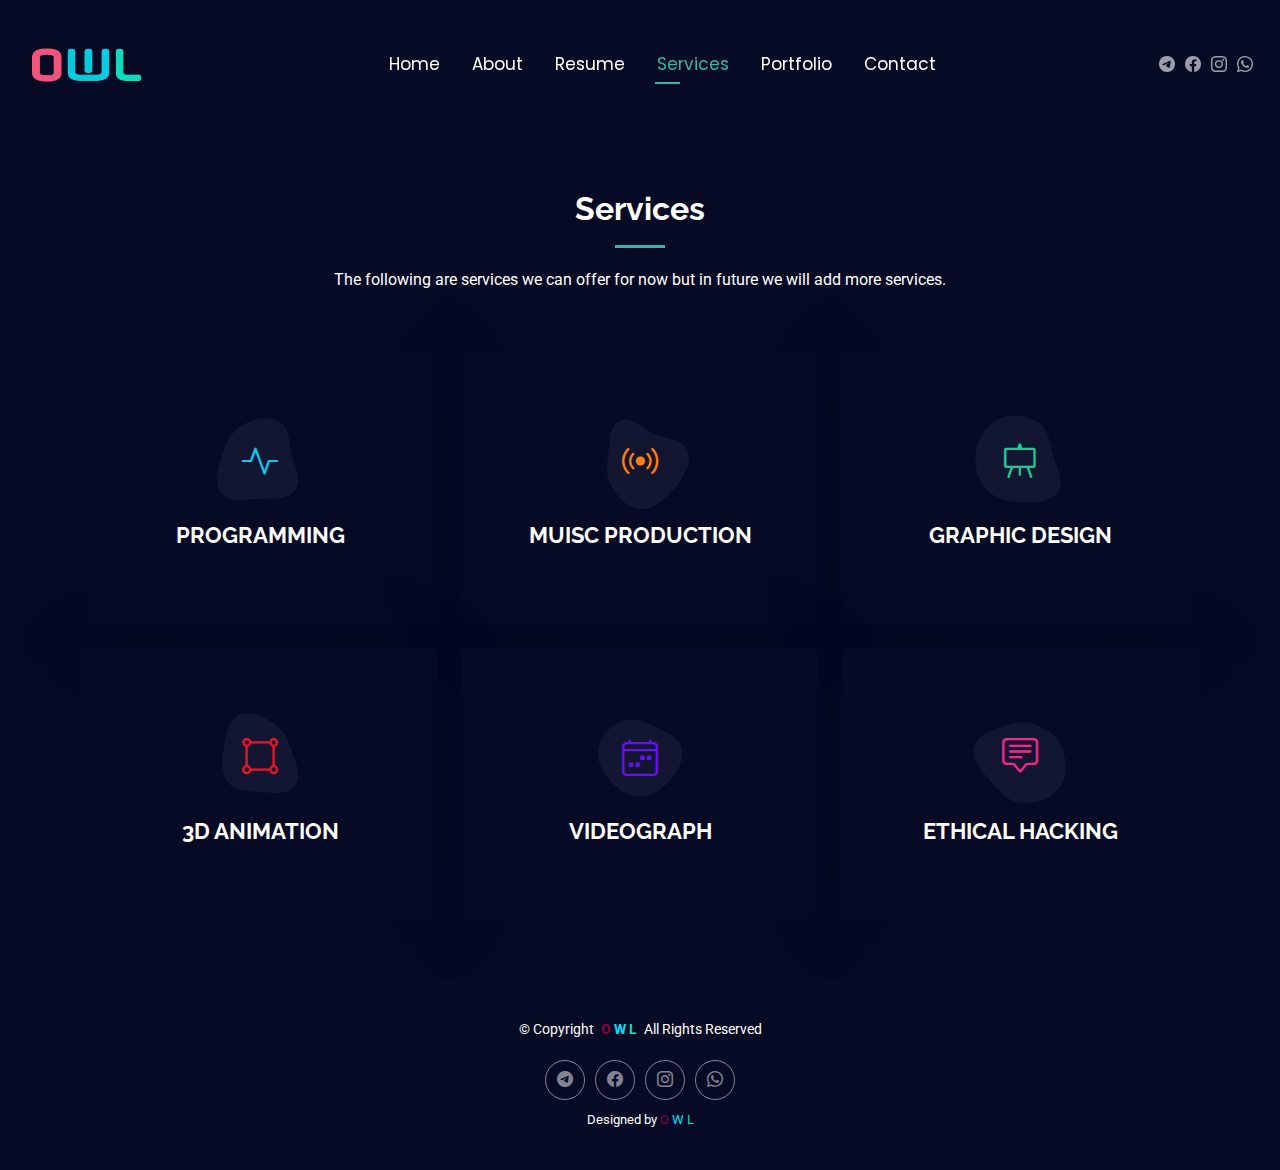
<file: services.html>
<!DOCTYPE html>
<html lang="en">

<head>
  <meta charset="utf-8">
  <meta content="width=device-width, initial-scale=1.0" name="viewport">
  <title>Services</title>
  <meta name="description" content="">
  <meta name="keywords" content="">

  <!-- Favicons -->
  <link href="assets/img/owl 2.png" rel="icon">
  <link href="assets/img/owl 2.png" rel="apple-touch-icon">

  <!-- Fonts -->
  <link href="https://fonts.googleapis.com" rel="preconnect">
  <link href="https://fonts.gstatic.com" rel="preconnect" crossorigin>
  <link href="https://fonts.googleapis.com/css2?family=Roboto:ital,wght@0,100;0,300;0,400;0,500;0,700;0,900;1,100;1,300;1,400;1,500;1,700;1,900&family=Poppins:ital,wght@0,100;0,200;0,300;0,400;0,500;0,600;0,700;0,800;0,900;1,100;1,200;1,300;1,400;1,500;1,600;1,700;1,800;1,900&family=Raleway:ital,wght@0,100;0,200;0,300;0,400;0,500;0,600;0,700;0,800;0,900;1,100;1,200;1,300;1,400;1,500;1,600;1,700;1,800;1,900&display=swap" rel="stylesheet">

  <!-- Vendor CSS Files -->
  <link href="assets/vendor/bootstrap/css/bootstrap.min.css" rel="stylesheet">
  <link href="assets/vendor/bootstrap-icons/bootstrap-icons.css" rel="stylesheet">
  <link href="assets/vendor/aos/aos.css" rel="stylesheet">
  <link href="assets/vendor/swiper/swiper-bundle.min.css" rel="stylesheet">
  <link href="assets/vendor/glightbox/css/glightbox.min.css" rel="stylesheet">

  <!-- Main CSS File -->
  <link href="assets/css/main.css" rel="stylesheet">

 
</head>

<body class="services-page">

  <header id="header" class="header d-flex align-items-center light-background sticky-top">
    <div class="container-fluid position-relative d-flex align-items-center justify-content-between">

      <a href="index.html" class="logo d-flex align-items-center me-auto me-xl-0">
        <!-- Uncomment the line below if you also wish to use an image logo -->
        <!-- <img src="assets/img/logo.png" alt=""> -->
        <img src="assets/img/owl 2.png" alt="">
      </a>

      <nav id="navmenu" class="navmenu">
        <ul>
          <li><a href="index.html">Home</a></li>
          <li><a href="about.html">About</a></li>
          <li><a href="resume.html">Resume</a></li>
          <li><a href="services.html" class="active">Services</a></li>
          <li><a href="portfolio.html">Portfolio</a></li>
          <li><a href="contact.html">Contact</a></li>
        <i class="mobile-nav-toggle d-xl-none bi bi-list"></i>
      </nav>

      <div class="header-social-links">
        <a href="https://t.me/Popohisa"><i class="bi bi-telegram"></i></a>
        <a href="https://www.facebook.com/profile.php?id=615749"><i class="bi bi-facebook"></i></a>
        <a href="https://www.instagram.com/ohizpop?igsh=bjRiY"><i class="bi bi-instagram"></i></a>
        <a href="https://wa.me/qr/XFG3EDPBWMJOC1"><i class="bi bi-whatsapp"></i></a>
      </div>

    </div>
  </header>

  <main class="main">

    <!-- Services Section -->
    <section id="services" class="services section">

      <!-- Section Title -->
      <div class="container section-title" data-aos="fade-up">
        <h2>Services</h2>
        <p>The following are services we can offer for now but in future we will add more services.</p>
      </div><!-- End Section Title -->

      <div class="container">

        <div class="row gy-4">

          <div class="col-lg-4 col-md-6" data-aos="fade-up" data-aos-delay="100">
            <div class="service-item item-cyan position-relative">
              <div class="icon">
                <svg width="100" height="100" viewBox="0 0 600 600" xmlns="http://www.w3.org/2000/svg">
                  <path stroke="none" stroke-width="0" fill="#f5f5f5" d="M300,521.0016835830174C376.1290562159157,517.8887921683347,466.0731472004068,529.7835943286574,510.70327084640275,468.03025145048787C554.3714126377745,407.6079735673963,508.03601936045806,328.9844924480964,491.2728898941984,256.3432110539036C474.5976632858925,184.082847569629,479.9380746630129,96.60480741107993,416.23090153303,58.64404602377083C348.86323505073057,18.502131276798302,261.93793281208167,40.57373210992963,193.5410806939664,78.93577620505333C130.42746243093433,114.334589627462,98.30271207620316,179.96522072025542,76.75703585869454,249.04625023123273C51.97151888228291,328.5150500222984,13.704378332031375,421.85034740162234,66.52175969318436,486.19268352777647C119.04800174914682,550.1803526380478,217.28368757567262,524.383925680826,300,521.0016835830174"></path>
                </svg>
                <i class="bi bi-activity"></i>
              </div>
              <a href="https://youtu.be/K5KVEU3aaeQ?si=rBIP-QZHubqNN9uK" class="stretched-link">
                <h3>PROGRAMMING</h3>
              </a>
              <p></p>
            </div>
          </div><!-- End Service Item -->

          <div class="col-lg-4 col-md-6" data-aos="fade-up" data-aos-delay="200">
            <div class="service-item item-orange position-relative">
              <div class="icon">
                <svg width="100" height="100" viewBox="0 0 600 600" xmlns="http://www.w3.org/2000/svg">
                  <path stroke="none" stroke-width="0" fill="#f5f5f5" d="M300,582.0697525312426C382.5290701553225,586.8405444964366,449.9789794690241,525.3245884688669,502.5850820975895,461.55621195738473C556.606425686781,396.0723002908107,615.8543463187945,314.28637112970534,586.6730223649479,234.56875336149918C558.9533121215079,158.8439757836574,454.9685369536778,164.00468322053177,381.49747125262974,130.76875717737553C312.15926192815925,99.40240125094834,248.97055460311594,18.661163978235184,179.8680185752513,50.54337015887873C110.5421016452524,82.52863877960104,119.82277516462835,180.83849132639028,109.12597500060166,256.43424936330496C100.08760227029461,320.3096726198365,92.17705696193138,384.0621239912766,124.79988738764834,439.7174275375508C164.83382741302287,508.01625554203684,220.96474134820875,577.5009287672846,300,582.0697525312426"></path>
                </svg>
                <i class="bi bi-broadcast"></i>
              </div>
              <a href="#" class="stretched-link">
                <h3>MUISC PRODUCTION</h3>
              </a>
              <p></p>
            </div>
          </div><!-- End Service Item -->

          <div class="col-lg-4 col-md-6" data-aos="fade-up" data-aos-delay="300">
            <div class="service-item item-teal position-relative">
              <div class="icon">
                <svg width="100" height="100" viewBox="0 0 600 600" xmlns="http://www.w3.org/2000/svg">
                  <path stroke="none" stroke-width="0" fill="#f5f5f5" d="M300,541.5067337569781C382.14930387511276,545.0595476570109,479.8736841581634,548.3450877840088,526.4010558755058,480.5488172755941C571.5218469581645,414.80211281144784,517.5187510058486,332.0715597781072,496.52539010469104,255.14436215662573C477.37192572678356,184.95920475031193,473.57363656557914,105.61284051026155,413.0603344069578,65.22779650032875C343.27470386102294,18.654635553484475,251.2091493199835,5.337323636656869,175.0934190732945,40.62881213300186C97.87086631185822,76.43348514350839,51.98124368387456,156.15599469081315,36.44837278890362,239.84606092416172C21.716077023791087,319.22268207091537,43.775223500013084,401.1760424656574,96.891909868211,461.97329694683043C147.22146801428983,519.5804099606455,223.5754009179313,538.201503339737,300,541.5067337569781"></path>
                </svg>
                <i class="bi bi-easel"></i>
              </div>
              <a href="#" class="stretched-link">
                <h3>GRAPHIC DESIGN</h3>
              </a>
              <p></p>
            </div>
          </div><!-- End Service Item -->

          <div class="col-lg-4 col-md-6" data-aos="fade-up" data-aos-delay="400">
            <div class="service-item item-red position-relative">
              <div class="icon">
                <svg width="100" height="100" viewBox="0 0 600 600" xmlns="http://www.w3.org/2000/svg">
                  <path stroke="none" stroke-width="0" fill="#f5f5f5" d="M300,503.46388370962813C374.79870501325706,506.71871716319447,464.8034551963731,527.1746412648533,510.4981551193396,467.86667711651364C555.9287308511215,408.9015244558933,512.6030010748507,327.5744911775523,490.211057578863,256.5855673507754C471.097692560561,195.9906835881958,447.69079081568157,138.11976852964426,395.19560036434837,102.3242989838813C329.3053358748298,57.3949838291264,248.02791733380457,8.279543830951368,175.87071277845988,42.242879143198664C103.41431057327972,76.34704239035025,93.79494320519305,170.9812938413882,81.28167332365135,250.07896920659033C70.17666984294237,320.27484674793965,64.84698225790005,396.69656628748305,111.28512138212992,450.4950937839243C156.20124167950087,502.5303643271138,231.32542653798444,500.4755392045468,300,503.46388370962813"></path>
                </svg>
                <i class="bi bi-bounding-box-circles"></i>
              </div>
              <a href="#" class="stretched-link">
                <h3> 3D ANIMATION</h3>
              </a>
              <p></p>
              <a href="#" class="stretched-link"></a>
            </div>
          </div><!-- End Service Item -->

          <div class="col-lg-4 col-md-6" data-aos="fade-up" data-aos-delay="500">
            <div class="service-item item-indigo position-relative">
              <div class="icon">
                <svg width="100" height="100" viewBox="0 0 600 600" xmlns="http://www.w3.org/2000/svg">
                  <path stroke="none" stroke-width="0" fill="#f5f5f5" d="M300,532.3542879108572C369.38199826031484,532.3153073249985,429.10787420159085,491.63046689027357,474.5244479745417,439.17860296908856C522.8885846962883,383.3225815378663,569.1668002868075,314.3205725914397,550.7432151929288,242.7694973846089C532.6665558377875,172.5657663291529,456.2379748765914,142.6223662098291,390.3689995646985,112.34683881706744C326.66090330228417,83.06452184765237,258.84405631176094,53.51806209861945,193.32584062364296,78.48882559362697C121.61183558270385,105.82097193414197,62.805066853699245,167.19869350419734,48.57481801355237,242.6138429142374C34.843463184063346,315.3850353017275,76.69343916112496,383.4422959591041,125.22947124332185,439.3748458443577C170.7312796277747,491.8107796887764,230.57421082200815,532.3932930995766,300,532.3542879108572"></path>
                </svg>
                <i class="bi bi-calendar4-week icon"></i>
              </div>
              <a href="#" class="stretched-link">
                <h3>VIDEOGRAPH</h3>
              </a>
              <p></p>
              <a href="#" class="stretched-link"></a>
            </div>
          </div><!-- End Service Item -->

          <div class="col-lg-4 col-md-6" data-aos="fade-up" data-aos-delay="600">
            <div class="service-item item-pink position-relative">
              <div class="icon">
                <svg width="100" height="100" viewBox="0 0 600 600" xmlns="http://www.w3.org/2000/svg">
                  <path stroke="none" stroke-width="0" fill="#f5f5f5" d="M300,566.797414625762C385.7384707136149,576.1784315230908,478.7894351017131,552.8928747891023,531.9192734346935,484.94944893311C584.6109503024035,417.5663521118492,582.489472248146,322.67544863468447,553.9536738515405,242.03673114598146C529.1557734026468,171.96086150256528,465.24506316201064,127.66468636344209,395.9583748389544,100.7403814666027C334.2173773831606,76.7482773500951,269.4350130405921,84.62216499799875,207.1952322260088,107.2889140133804C132.92018162631612,134.33871894543012,41.79353780512637,160.00259165414826,22.644507872594943,236.69541883565114C3.319112789854554,314.0945973066697,72.72355303640163,379.243833228382,124.04198916343866,440.3218312028393C172.9286146004772,498.5055451809895,224.45579914871206,558.5317968840102,300,566.797414625762"></path>
                </svg>
                <i class="bi bi-chat-square-text"></i>
              </div>
              <a href="#" class="stretched-link">
                <h3>ETHICAL HACKING</h3>
              </a>
              <p></p>
              <a href="#" class="stretched-link"></a>
            </div>
          </div><!-- End Service Item -->

        </div>

      </div>

    </section><!-- /Services Section -->

  </main>

  <footer id="footer" class="footer light-background">

    <div class="container">
      <div class="copyright text-center ">
        <p>© <span>Copyright</span> <strong class="px-1 sitename"><span style="color: rgb(139, 0, 70);">O</span> <span style="color: rgb(0, 225, 255);">W</span> <span style="color: rgb(14, 221, 193);">L</span></strong> <span>All Rights Reserved<br></span></p>
      </div>
      <div class="social-links d-flex justify-content-center">
        <a href="https://t.me/Popohisa"><i class="bi bi-telegram"></i></a>
        <a href="https://www.facebook.com/profile.php?id=615749"><i class="bi bi-facebook"></i></a>
        <a href="https://www.instagram.com/ohizpop?igsh=bjRiY"><i class="bi bi-instagram"></i></a>
        <a href="https://wa.me/qr/XFG3EDPBWMJOC1"><i class="bi bi-whatsapp"></i></a>
      </div>
      <div class="credits">
     
         Designed by <span style="color: rgb(139, 0, 70);">O</span> <span style="color: rgb(0, 225, 255);">W</span> <span style="color: rgb(14, 221, 193);">L</span>
      </div>
    </div>

  </footer>

  <!-- Scroll Top -->
  <a href="#" id="scroll-top" class="scroll-top d-flex align-items-center justify-content-center"><i class="bi bi-arrow-up-short"></i></a>

  <!-- Preloader -->
  <div id="preloader"></div>

  <!-- Vendor JS Files -->
  <script src="assets/vendor/bootstrap/js/bootstrap.bundle.min.js"></script>
  <script src="assets/vendor/php-email-form/validate.js"></script>
  <script src="assets/vendor/aos/aos.js"></script>
  <script src="assets/vendor/waypoints/noframework.waypoints.js"></script>
  <script src="assets/vendor/purecounter/purecounter_vanilla.js"></script>
  <script src="assets/vendor/swiper/swiper-bundle.min.js"></script>
  <script src="assets/vendor/glightbox/js/glightbox.min.js"></script>
  <script src="assets/vendor/imagesloaded/imagesloaded.pkgd.min.js"></script>
  <script src="assets/vendor/isotope-layout/isotope.pkgd.min.js"></script>

  <!-- Main JS File -->
  <script src="assets/js/main.js"></script>

</body>

</html>
</file>
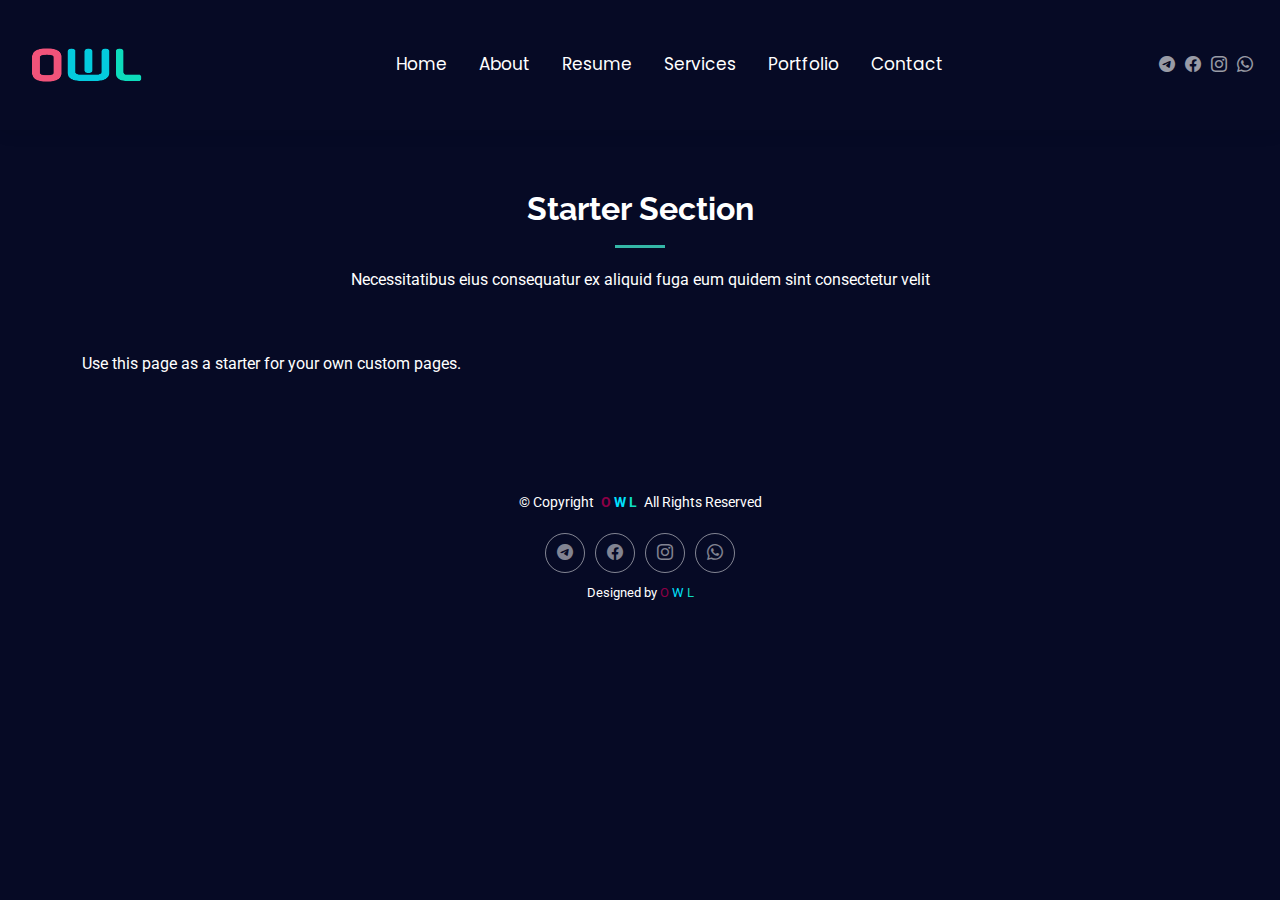
<file: starter-page.html>
<!DOCTYPE html>
<html lang="en">

<head>
  <meta charset="utf-8">
  <meta content="width=device-width, initial-scale=1.0" name="viewport">
  <title>Starter</title>
  <meta name="description" content="">
  <meta name="keywords" content="">

  <!-- Favicons -->
  <link href="assets/img/owl 2.png" rel="icon">
  <link href="assets/img/owl 2.png" rel="apple-touch-icon">

  <!-- Fonts -->
  <link href="https://fonts.googleapis.com" rel="preconnect">
  <link href="https://fonts.gstatic.com" rel="preconnect" crossorigin>
  <link href="https://fonts.googleapis.com/css2?family=Roboto:ital,wght@0,100;0,300;0,400;0,500;0,700;0,900;1,100;1,300;1,400;1,500;1,700;1,900&family=Poppins:ital,wght@0,100;0,200;0,300;0,400;0,500;0,600;0,700;0,800;0,900;1,100;1,200;1,300;1,400;1,500;1,600;1,700;1,800;1,900&family=Raleway:ital,wght@0,100;0,200;0,300;0,400;0,500;0,600;0,700;0,800;0,900;1,100;1,200;1,300;1,400;1,500;1,600;1,700;1,800;1,900&display=swap" rel="stylesheet">

  <!-- Vendor CSS Files -->
  <link href="assets/vendor/bootstrap/css/bootstrap.min.css" rel="stylesheet">
  <link href="assets/vendor/bootstrap-icons/bootstrap-icons.css" rel="stylesheet">
  <link href="assets/vendor/aos/aos.css" rel="stylesheet">
  <link href="assets/vendor/swiper/swiper-bundle.min.css" rel="stylesheet">
  <link href="assets/vendor/glightbox/css/glightbox.min.css" rel="stylesheet">

  <!-- Main CSS File -->
  <link href="assets/css/main.css" rel="stylesheet">

 
</head>

<body class="starter-page-page">

  <header id="header" class="header d-flex align-items-center light-background sticky-top">
    <div class="container-fluid position-relative d-flex align-items-center justify-content-between">

      <a href="index.html" class="logo d-flex align-items-center me-auto me-xl-0">
        <!-- Uncomment the line below if you also wish to use an image logo -->
        <!-- <img src="assets/img/logo.png" alt=""> -->
        <img src="assets/img/owl 2.png" alt="">
      </a>

      <nav id="navmenu" class="navmenu">
        <ul>
          <li><a href="index.html">Home</a></li>
          <li><a href="about.html">About</a></li>
          <li><a href="resume.html">Resume</a></li>
          <li><a href="services.html">Services</a></li>
          <li><a href="portfolio.html">Portfolio</a></li>
          <li><a href="contact.html">Contact</a></li>
        </ul>
        <i class="mobile-nav-toggle d-xl-none bi bi-list"></i>
      </nav>

      <div class="header-social-links">
        <a href="https://t.me/Popohisa"><i class="bi bi-telegram"></i></a>
        <a href="https://www.facebook.com/profile.php?id=615749"><i class="bi bi-facebook"></i></a>
        <a href="https://www.instagram.com/ohizpop?igsh=bjRiY"><i class="bi bi-instagram"></i></a>
        <a href="https://wa.me/qr/XFG3EDPBWMJOC1"><i class="bi bi-whatsapp"></i></a>
      </div>

    </div>
  </header>

  <main class="main">

    <!-- Starter Section Section -->
    <section id="starter-section" class="starter-section section">

      <!-- Section Title -->
      <div class="container section-title" data-aos="fade-up">
        <h2>Starter Section</h2>
        <p>Necessitatibus eius consequatur ex aliquid fuga eum quidem sint consectetur velit</p>
      </div><!-- End Section Title -->

      <div class="container" data-aos="fade-up">
        <p>Use this page as a starter for your own custom pages.</p>
      </div>

    </section><!-- /Starter Section Section -->

  </main>

  <footer id="footer" class="footer light-background">

    <div class="container">
      <div class="copyright text-center ">
        <p>© <span>Copyright</span> <strong class="px-1 sitename"><span style="color: rgb(139, 0, 70);">O</span> <span style="color: rgb(0, 225, 255);">W</span> <span style="color: rgb(14, 221, 193);">L</span></strong> <span>All Rights Reserved<br></span></p>
      </div>
      <div class="social-links d-flex justify-content-center">
        <a href="https://t.me/Popohisa"><i class="bi bi-telegram"></i></a>
        <a href="https://www.facebook.com/profile.php?id=615749"><i class="bi bi-facebook"></i></a>
        <a href="https://www.instagram.com/ohizpop?igsh=bjRiY"><i class="bi bi-instagram"></i></a>
        <a href="https://wa.me/qr/XFG3EDPBWMJOC1"><i class="bi bi-whatsapp"></i></a>
      </div>
      <div class="credits">
     
         Designed by <span style="color: rgb(139, 0, 70);">O</span> <span style="color: rgb(0, 225, 255);">W</span> <span style="color: rgb(14, 221, 193);">L</span>
      </div>
    </div>

  </footer>

  <!-- Scroll Top -->
  <a href="#" id="scroll-top" class="scroll-top d-flex align-items-center justify-content-center"><i class="bi bi-arrow-up-short"></i></a>

  <!-- Preloader -->
  <div id="preloader"></div>

  <!-- Vendor JS Files -->
  <script src="assets/vendor/bootstrap/js/bootstrap.bundle.min.js"></script>
  <script src="assets/vendor/php-email-form/validate.js"></script>
  <script src="assets/vendor/aos/aos.js"></script>
  <script src="assets/vendor/waypoints/noframework.waypoints.js"></script>
  <script src="assets/vendor/purecounter/purecounter_vanilla.js"></script>
  <script src="assets/vendor/swiper/swiper-bundle.min.js"></script>
  <script src="assets/vendor/glightbox/js/glightbox.min.js"></script>
  <script src="assets/vendor/imagesloaded/imagesloaded.pkgd.min.js"></script>
  <script src="assets/vendor/isotope-layout/isotope.pkgd.min.js"></script>

  <!-- Main JS File -->
  <script src="assets/js/main.js"></script>

</body>

</html>
</file>
<file: assets/css/main.css>
:root {
  --default-font: "Roboto",  system-ui, -apple-system, "Segoe UI", Roboto, "Helvetica Neue", Arial, "Noto Sans", "Liberation Sans", sans-serif, "Apple Color Emoji", "Segoe UI Emoji", "Segoe UI Symbol", "Noto Color Emoji";
  --heading-font: "Raleway",  sans-serif;
  --nav-font: "Poppins",  sans-serif;
}

/* Global Colors - The following color variables are used throughout the website. Updating them here will change the color scheme of the entire website */
:root { 
  --background-color: #060a25; /* Background color for the entire website, including individual sections */
  --default-color: #ffffff; /* Default color used for the majority of the text content across the entire website */
  --heading-color: #ffffff; /* Color for headings, subheadings and title throughout the website */
  --accent-color: #34b7a7; /* Accent color that represents your brand on the website. It's used for buttons, links, and other elements that need to stand out */
  --surface-color: #060a25; /* The surface color is used as a background of boxed elements within sections, such as cards, icon boxes, or other elements that require a visual separation from the global background. */
  --contrast-color: #ffffff; /* Contrast color for text, ensuring readability against backgrounds of accent, heading, or default colors. */
}

/* Nav Menu Colors - The following color variables are used specifically for the navigation menu. They are separate from the global colors to allow for more customization options */
:root {
  --nav-color: #ffffff;  /* The default color of the main navmenu links */
  --nav-hover-color: #34b7a7; /* Applied to main navmenu links when they are hovered over or active */
  --nav-mobile-background-color:  #060a25, transparent 100% ; /* Used as the background color for mobile navigation menu */
  --nav-dropdown-background-color:  #060a25;/* Used as the background color for dropdown items that appear when hovering over primary navigation items */
  --nav-dropdown-color: #ffffff; /* Used for navigation links of the dropdown items in the navigation menu. */
  --nav-dropdown-hover-color: #34b7a7; /* Similar to --nav-hover-color, this color is applied to dropdown navigation links when they are hovered over. */
}

/* Color Presets - These classes override global colors when applied to any section or element, providing reuse of the sam color scheme. */

.light-background {
  --background-color: #060a25;
  --surface-color: #ffffff;
}

.dark-background {
  --background-color: #060627;
  --default-color: #ffffff;
  --heading-color: #ffffff;
  --surface-color: #252525;
  --contrast-color: #ffffff;
}

/* Smooth scroll */
:root {
  scroll-behavior: smooth;
}

/*--------------------------------------------------------------
# General Styling & Shared Classes
--------------------------------------------------------------*/
body {
  color: var(--default-color);
  background-color: var(--background-color);
  font-family: var(--default-font);
}

a {
  color: var(--accent-color);
  text-decoration: none;
  transition: 0.3s;
}

a:hover {
  color: color-mix(in srgb, var(--accent-color), transparent 25%);
  text-decoration: none;
}

h1,
h2,
h3,
h4,
h5,
h6 {
  color: var(--heading-color);
  font-family: var(--heading-font);
}

/* PHP Email Form Messages
------------------------------*/
.php-email-form .error-message {
  display: none;
  background: #152141;
  color: #ffffff;
  text-align: left;
  padding: 15px;
  margin-bottom: 24px;
  font-weight: 600;
}

.php-email-form .sent-message {
  display: none;
  color: #242323;
  background: #059652;
  text-align: center;
  padding: 15px;
  margin-bottom: 24px;
  font-weight: 600;
}

.php-email-form .loading {
  display: none;
  background: var(--surface-color);
  text-align: center;
  padding: 15px;
  margin-bottom: 24px;
}

.php-email-form .loading:before {
  content: "";
  display: inline-block;
  border-radius: 50%;
  width: 24px;
  height: 24px;
  margin: 0 10px -6px 0;
  border: 3px solid var(--accent-color);
  border-top-color: var(--surface-color);
  animation: php-email-form-loading 1s linear infinite;
}

@keyframes php-email-form-loading {
  0% {
    transform: rotate(0deg);
  }

  100% {
    transform: rotate(360deg);
  }
}

/*--------------------------------------------------------------
# Global Header
--------------------------------------------------------------*/
.header {
  color: var(--default-color);
  background-color: var(--background-color);
  padding: 15px 0;
  transition: all 1.5s;
  z-index: 997;
  box-shadow: 0px 0 18px rgba(0, 0, 0, 0.1);
}

.header .logo {
  line-height: 1;
  max-height: 36;
}

.header .logo img {
  max-height: 100px;
  margin-right: 20px;
}

.header .logo h1 {
  margin: 0;
}

.header .header-social-links {
  padding-right: 15px;
}

.header .header-social-links a {
  color: color-mix(in srgb, var(--default-color), transparent 40%);
  padding-left: 6px;
  display: inline-block;
  transition: 0.5s;
  font-size: 16px;
}

.header .header-social-links a:hover {
  color: var(--accent-color);
}

.header .header-social-links a i {
  line-height: 0px;
}

@media (max-width: 1200px) {
  .header .logo {
    order: 1;
  }

  .header .header-social-links {
    order: 2;
  }

  .header .navmenu {
    order: 3;
  }
}

/*--------------------------------------------------------------
# Navigation Menu
--------------------------------------------------------------*/
/* Desktop Navigation */
@media (min-width: 1200px) {
  .navmenu {
    padding: 0;
  }

  .navmenu ul {
    margin: 0;
    padding: 0;
    display: flex;
    list-style: none;
    align-items: center;
  }

  .navmenu li {
    position: relative;
  }

  .navmenu>ul>li {
    white-space: nowrap;
    padding: 15px 14px;
  }

  .navmenu>ul>li:last-child {
    padding-right: 0;
  }

  .navmenu a,
  .navmenu a:focus {
    color: var(--nav-color);
    font-size: 17px;
    padding: 0 2px;
    font-family: var(--nav-font);
    font-weight: 400;
    display: flex;
    align-items: center;
    justify-content: space-between;
    white-space: nowrap;
    transition: 1s;
    position: relative;
  }

  .navmenu a i,
  .navmenu a:focus i {
    font-size: 12px;
    line-height: 0;
    margin-left: 5px;
    transition: 0.3s;
  }

  .navmenu>ul>li>a:before {
    content: "";
    position: absolute;
    height: 2px;
    bottom: -6px;
    left: 0;
    background-color: var(--nav-hover-color);
    visibility: hidden;
    width: 0px;
    transition: all 0.3s ease-in-out 0s;
  }

  .navmenu a:hover:before,
  .navmenu li:hover>a:before,
  .navmenu .active:before {
    visibility: visible;
    width: 25px;
  }

  .navmenu li:hover>a,
  .navmenu .active,
  .navmenu .active:focus {
    color: var(--nav-hover-color);
  }

  .navmenu .dropdown ul {
    margin: 0;
    padding: 10px 0;
    background: var(--nav-dropdown-background-color);
    display: block;
    position: absolute;
    visibility: hidden;
    left: 14px;
    top: 130%;
    opacity: 0;
    transition: 1.3s;
    border-radius: 4px;
    z-index: 99;
    box-shadow: 0px 0px 30px rgba(0, 0, 0, 0.1);
  }

  .navmenu .dropdown ul li {
    min-width: 200px;
  }

  .navmenu .dropdown ul a {
    padding: 10px 20px;
    font-size: 15px;
    text-transform: none;
    color: var(--nav-dropdown-color);
  }

  .navmenu .dropdown ul a i {
    font-size: 12px;
  }

  .navmenu .dropdown ul a:hover,
  .navmenu .dropdown ul .active:hover,
  .navmenu .dropdown ul li:hover>a {
    color: var(--nav-dropdown-hover-color);
  }

  .navmenu .dropdown:hover>ul {
    opacity: 1;
    top: 100%;
    visibility: visible;
  }

  .navmenu .dropdown .dropdown ul {
    top: 0;
    left: -90%;
    visibility: hidden;
  }

  .navmenu .dropdown .dropdown:hover>ul {
    opacity: 1;
    top: 0;
    left: -100%;
    visibility: visible;
  }
}

/* Mobile Navigation */
@media (max-width: 1199px) {
  .mobile-nav-toggle {
    color: var(--nav-color);
    font-size: 28px;
    line-height: 0;
    margin-right: 10px;
    cursor: pointer;
    transition: color 0.3s;
  }

  .navmenu {
    padding: 0;
    z-index: 9997;
  }

  .navmenu ul {
    display: none;
    list-style: none;
    position: absolute;
    inset: 60px 20px 20px 20px;
    padding: 10px 0;
    margin: 0;
    border-radius: 6px;
    background-color: var(--nav-mobile-background-color);
    border: 1px solid color-mix(in srgb, var(--default-color), transparent 90%);
    box-shadow: none;
    overflow-y: auto;
    transition: 0.3s;
    z-index: 9998;
  }

  .navmenu a,
  .navmenu a:focus {
    color: var(--nav-dropdown-color);
    padding: 10px 20px;
    font-family: var(--nav-font);
    font-size: 17px;
    font-weight: 500;
    display: flex;
    align-items: center;
    justify-content: space-between;
    white-space: nowrap;
    transition: 0.3s;
  }

  .navmenu a i,
  .navmenu a:focus i {
    font-size: 12px;
    line-height: 0;
    margin-left: 5px;
    width: 30px;
    height: 30px;
    display: flex;
    align-items: center;
    justify-content: center;
    border-radius: 50%;
    transition: 0.3s;
    background-color: color-mix(in srgb, var(--accent-color), transparent 90%);
  }

  .navmenu a i:hover,
  .navmenu a:focus i:hover {
    background-color: var(--accent-color);
    color: var(--contrast-color);
  }

  .navmenu a:hover,
  .navmenu .active,
  .navmenu .active:focus {
    color: var(--nav-dropdown-hover-color);
  }

  .navmenu .active i,
  .navmenu .active:focus i {
    background-color: var(--accent-color);
    color: var(--contrast-color);
    transform: rotate(180deg);
  }

  .navmenu .dropdown ul {
    position: static;
    display: none;
    z-index: 99;
    padding: 10px 0;
    margin: 10px 20px;
    background-color: var(--nav-dropdown-background-color);
    transition: all 0.5s ease-in-out;
  }

  .navmenu .dropdown ul ul {
    background-color: rgba(33, 37, 41, 0.1);
  }

  .navmenu .dropdown>.dropdown-active {
    display: block;
    background-color: rgba(33, 37, 41, 0.03);
  }

  .mobile-nav-active {
    overflow: hidden;
  }

  .mobile-nav-active .mobile-nav-toggle {
    color: #fff;
    position: absolute;
    font-size: 32px;
    top: 15px;
    right: 15px;
    margin-right: 0;
    z-index: 9999;
  }

  .mobile-nav-active .navmenu {
    position: fixed;
    overflow: hidden;
    inset: 0;
    background: rgba(33, 37, 41, 0.8);
    transition: 0.3s;
  }

  .mobile-nav-active .navmenu>ul {
    display: block;
  }
}

/*--------------------------------------------------------------
# Global Footer
--------------------------------------------------------------*/
.footer {
  color: var(--default-color);
  background-color: var(--background-color);
  font-size: 14px;
  padding: 40px 0;
  position: relative;
}

.footer .copyright p {
  margin-bottom: 0;
}

.footer .social-links {
  margin-top: 20px;
}

.footer .social-links a {
  display: flex;
  align-items: center;
  justify-content: center;
  width: 40px;
  height: 40px;
  border-radius: 50%;
  border: 1px solid color-mix(in srgb, var(--default-color), transparent 50%);
  font-size: 16px;
  color: color-mix(in srgb, var(--default-color), transparent 50%);
  margin: 0 5px;
  transition: 0.3s;
}

.footer .social-links a:hover {
  color: var(--accent-color);
  border-color: var(--accent-color);
}

.footer .credits {
  margin-top: 10px;
  font-size: 13px;
  text-align: center;
}

/*--------------------------------------------------------------
# Preloader
--------------------------------------------------------------*/
#preloader {
  position: fixed;
  inset: 0;
  z-index: 9999;
  overflow: hidden;
  background-color: var(--background-color);
  transition: all 0.6s ease-out;
  width: 100%;
  height: 100vh;
}

#preloader:before,
#preloader:after {
  content: "";
  position: absolute;
  border: 4px solid var(--accent-color);
  border-radius: 50%;
  animation: animate-preloader 2s cubic-bezier(0, 0.2, 0.8, 1) infinite;
}

#preloader:after {
  animation-delay: -0.5s;
}

@keyframes animate-preloader {
  0% {
    width: 10px;
    height: 10px;
    top: calc(50% - 5px);
    left: calc(50% - 5px);
    opacity: 1;
  }

  100% {
    width: 72px;
    height: 72px;
    top: calc(50% - 36px);
    left: calc(50% - 36px);
    opacity: 0;
  }
}

/*--------------------------------------------------------------
# Scroll Top Button
--------------------------------------------------------------*/
.scroll-top {
  position: fixed;
  visibility: hidden;
  opacity: 0;
  right: 15px;
  bottom: -15px;
  z-index: 99999;
  background-color: var(--accent-color);
  width: 44px;
  height: 44px;
  border-radius: 50px;
  transition: all 0.4s;
}

.scroll-top i {
  font-size: 24px;
  color: var(--contrast-color);
  line-height: 0;
}

.scroll-top:hover {
  background-color: color-mix(in srgb, var(--accent-color), transparent 20%);
  color: var(--contrast-color);
}

.scroll-top.active {
  visibility: visible;
  opacity: 1;
  bottom: 15px;
}

/*--------------------------------------------------------------
# Disable aos animation delay on mobile devices
--------------------------------------------------------------*/
@media screen and (max-width: 768px) {
  [data-aos-delay] {
    transition-delay: 0 !important;
  }
}

/*--------------------------------------------------------------
# Global Page Titles & Breadcrumbs
--------------------------------------------------------------*/
.page-title {
  color: var(--default-color);
  background-color: var(--background-color);
  padding: 25px 0;
  position: relative;
  border-bottom: 1px solid color-mix(in srgb, var(--default-color), transparent 85%);
}

.page-title h1 {
  font-size: 24px;
  font-weight: 400;
}

.page-title .breadcrumbs ol {
  display: flex;
  flex-wrap: wrap;
  list-style: none;
  padding: 0;
  margin: 0;
  font-size: 14px;
  font-weight: 400;
}

.page-title .breadcrumbs ol li+li {
  padding-left: 10px;
}

.page-title .breadcrumbs ol li+li::before {
  content: "/";
  display: inline-block;
  padding-right: 10px;
  color: color-mix(in srgb, var(--default-color), transparent 70%);
}

/*--------------------------------------------------------------
# Global Sections
--------------------------------------------------------------*/
section,
.section {
  color: var(--default-color);
  background-color: var(--background-color);
  padding: 60px 0;
  scroll-margin-top: 100px;
  overflow: clip;
}

@media (max-width: 1199px) {

  section,
  .section {
    scroll-margin-top: 66px;
  }
}

/*--------------------------------------------------------------
# Global Section Titles
--------------------------------------------------------------*/
.section-title {
  text-align: center;
  padding-bottom: 60px;
  position: relative;
}

.section-title h2 {
  font-size: 32px;
  font-weight: 700;
  margin-bottom: 20px;
  padding-bottom: 20px;
  position: relative;
}

.section-title h2:after {
  content: "";
  position: absolute;
  display: block;
  width: 50px;
  height: 3px;
  background: var(--accent-color);
  left: 0;
  right: 0;
  bottom: 0;
  margin: auto;
}

.section-title p {
  margin-bottom: 0;
}

/*--------------------------------------------------------------
# Hero Section
--------------------------------------------------------------*/
.hero {
  width: 100%;
  min-height: calc(100vh - 82px);
  position: relative;
  padding: 80px 0;
  display: flex;
  align-items: center;
  justify-content: center;
}

@media (max-width: 1200px) {
  .hero {
    min-height: calc(100vh - 68px);
  }
}

.hero img {
  position: absolute;
  inset: 0;
  display: block;
  width: 100%;
  height: 100%;
  object-fit: cover;
  z-index: 1;
  filter: blur(8px);
 -webkit-backdrop-filter: blur(8px);
  color:black;
  opacity:30%;
}

.hero .container {
  position: relative;
  z-index: 3;
}

.hero h2 {
  margin: 0;
  font-size: 48px;
  font-weight: 700;
}

.hero p {
  margin: 10px 0 0 0;
  font-size: 24px;
  color: var(--heading-color);
}

.hero .btn-get-started {
  color: var(--contrast-color);
  background: var(--accent-color);
  font-family: var(--heading-font);
  text-transform: uppercase;
  font-weight: 600;
  font-size: 12px;
  letter-spacing: 1px;
  display: inline-block;
  padding: 12px 40px;
  border-radius: 50px;
  transition: 0.5s;
  margin-top: 30px;
}

.hero .btn-get-started:hover {
  background: color-mix(in srgb, var(--accent-color) 90%, white 20%);
}

@media (max-width: 768px) {
  .hero h2 {
    font-size: 32px;
  }

  .hero p {
    font-size: 18px;
  }
}

/*--------------------------------------------------------------
# About Section
--------------------------------------------------------------*/
.about .content h2 {
  font-weight: 700;
  font-size: 24px;
}

.about .content ul {
  list-style: none;
  padding: 0;
}

.about .content ul li {
  margin-bottom: 20px;
  display: flex;
  align-items: center;
}

.about .content ul strong {
  margin-right: 10px;
}

.about .content ul i {
  font-size: 16px;
  margin-right: 5px;
  color: var(--accent-color);
  line-height: 0;
}

/*--------------------------------------------------------------
# Skills Section
--------------------------------------------------------------*/
.skills .progress {
  height: 60px;
  display: block;
  background: none;
  border-radius: 0;
}

.skills .progress .skill {
  color: var(--heading-color);
  padding: 0;
  margin: 0 0 6px 0;
  text-transform: uppercase;
  display: block;
  font-weight: 600;
  font-family: var(--heading-font);
}

.skills .progress .skill .val {
  float: right;
  font-style: normal;
}

.skills .progress-bar-wrap {
  background: color-mix(in srgb, var(--default-color), transparent 90%);
  height: 10px;
}

.skills .progress-bar {
  width: 1px;
  height: 10px;
  transition: 0.9s;
  background-color: var(--accent-color);
}

/*--------------------------------------------------------------
# Stats Section
--------------------------------------------------------------*/
.stats .stats-item {
  padding: 30px;
  width: 100%;
}

.stats .stats-item span {
  color: var(--heading-color);
  font-size: 48px;
  display: block;
  font-weight: 700;
  margin-bottom: 20px;
  padding-bottom: 20px;
  position: relative;
}

.stats .stats-item span:after {
  content: "";
  position: absolute;
  display: block;
  width: 25px;
  height: 3px;
  background: var(--accent-color);
  left: 0;
  right: 0;
  bottom: 0;
  margin: auto;
}

.stats .stats-item p {
  color: color-mix(in srgb, var(--default-color), transparent 40%);
  padding: 0;
  margin: 0;
  font-family: var(--heading-font);
  font-weight: 500;
}

/*--------------------------------------------------------------
# Resume Section
--------------------------------------------------------------*/
.resume .resume-title {
  color: var(--heading-color);
  font-size: 26px;
  font-weight: 700;
  margin-top: 20px;
  margin-bottom: 20px;
}

.resume .resume-item {
  padding: 0 0 20px 20px;
  margin-top: -2px;
  border-left: 2px solid var(--accent-color);
  position: relative;
}

.resume .resume-item h4 {
  line-height: 18px;
  font-size: 18px;
  font-weight: 600;
  text-transform: uppercase;
  color: color-mix(in srgb, var(--default-color), transparent 20%);
  margin-bottom: 10px;
}

.resume .resume-item h5 {
  font-size: 16px;
  padding: 5px 15px;
  display: inline-block;
  font-weight: 600;
  margin-bottom: 10px;
}

.resume .resume-item ul {
  padding-left: 20px;
}

.resume .resume-item ul li {
  padding-bottom: 10px;
}

.resume .resume-item:last-child {
  padding-bottom: 0;
}

.resume .resume-item::before {
  content: "";
  position: absolute;
  width: 16px;
  height: 16px;
  border-radius: 50px;
  left: -9px;
  top: 0;
  background: var(--background-color);
  border: 2px solid var(--accent-color);
}

/*--------------------------------------------------------------
# Services Section
--------------------------------------------------------------*/
.services .service-item {
  background-color: var(--surface-color);
  box-shadow: 0px 5px 90px 0px rgba(0, 0, 0, 0.1);
  height: 100%;
  padding: 60px 30px;
  text-align: center;
  transition: 0.3s;
  border-radius: 5px;
}

.services .service-item .icon {
  margin: 0 auto;
  width: 100px;
  height: 100px;
  display: flex;
  align-items: center;
  justify-content: center;
  transition: ease-in-out 0.3s;
  position: relative;
}

.services .service-item .icon i {
  font-size: 36px;
  transition: 0.5s;
  position: relative;
}

.services .service-item .icon svg {
  position: absolute;
  top: 0;
  left: 0;
}

.services .service-item .icon svg path {
  transition: 0.5s;
  fill: color-mix(in srgb, var(--default-color), transparent 95%);
}

.services .service-item h3 {
  font-weight: 700;
  margin: 10px 0 15px 0;
  font-size: 22px;
}

.services .service-item p {
  line-height: 24px;
  font-size: 14px;
  margin-bottom: 0;
}

.services .service-item:hover {
  box-shadow: 0px 5px 35px 0px rgba(0, 0, 0, 0.1);
}

.services .service-item.item-cyan i {
  color: #0dcaf0;
}

.services .service-item.item-cyan:hover .icon i {
  color: #fff;
}

.services .service-item.item-cyan:hover .icon path {
  fill: #0dcaf0;
}

.services .service-item.item-orange i {
  color: #fd7e14;
}

.services .service-item.item-orange:hover .icon i {
  color: #fff;
}

.services .service-item.item-orange:hover .icon path {
  fill: #fd7e14;
}

.services .service-item.item-teal i {
  color: #20c997;
}

.services .service-item.item-teal:hover .icon i {
  color: #fff;
}

.services .service-item.item-teal:hover .icon path {
  fill: #20c997;
}

.services .service-item.item-red i {
  color: #df1529;
}

.services .service-item.item-red:hover .icon i {
  color: #fff;
}

.services .service-item.item-red:hover .icon path {
  fill: #df1529;
}

.services .service-item.item-indigo i {
  color: #6610f2;
}

.services .service-item.item-indigo:hover .icon i {
  color: #fff;
}

.services .service-item.item-indigo:hover .icon path {
  fill: #6610f2;
}

.services .service-item.item-pink i {
  color: #f3268c;
}

.services .service-item.item-pink:hover .icon i {
  color: #fff;
}

.services .service-item.item-pink:hover .icon path {
  fill: #f3268c;
}

/*--------------------------------------------------------------
# Portfolio Section
--------------------------------------------------------------*/
.portfolio .portfolio-filters {
  padding: 0;
  margin: 0 auto 20px auto;
  list-style: none;
  text-align: center;
}

.portfolio .portfolio-filters li {
  cursor: pointer;
  display: inline-block;
  padding: 8px 20px 10px 20px;
  margin: 0;
  font-size: 15px;
  font-weight: 500;
  line-height: 1;
  margin-bottom: 5px;
  border-radius: 50px;
  transition: all 0.3s ease-in-out;
  font-family: var(--heading-font);
}

.portfolio .portfolio-filters li:hover,
.portfolio .portfolio-filters li.filter-active {
  color: var(--contrast-color);
  background-color: var(--accent-color);
}

.portfolio .portfolio-filters li:first-child {
  margin-left: 0;
}

.portfolio .portfolio-filters li:last-child {
  margin-right: 0;
}

@media (max-width: 575px) {
  .portfolio .portfolio-filters li {
    font-size: 14px;
    margin: 0 0 10px 0;
  }
}

.portfolio .portfolio-item {
  position: relative;
  overflow: hidden;
}

.portfolio .portfolio-item .portfolio-info {
  opacity: 0;
  position: absolute;
  left: 12px;
  right: 12px;
  bottom: -100%;
  z-index: 3;
  transition: all ease-in-out 0.5s;
  background: color-mix(in srgb, var(--surface-color), transparent 10%);
  padding: 15px;
}

.portfolio .portfolio-item .portfolio-info h4 {
  font-size: 18px;
  font-weight: 600;
  padding-right: 50px;
}

.portfolio .portfolio-item .portfolio-info p {
  color: color-mix(in srgb, var(--default-color), transparent 30%);
  font-size: 14px;
  margin-bottom: 0;
  padding-right: 50px;
}

.portfolio .portfolio-item .portfolio-info .preview-link,
.portfolio .portfolio-item .portfolio-info .details-link {
  position: absolute;
  right: 50px;
  font-size: 24px;
  top: calc(50% - 14px);
  color: color-mix(in srgb, var(--default-color), transparent 30%);
  transition: 0.3s;
  line-height: 0;
}

.portfolio .portfolio-item .portfolio-info .preview-link:hover,
.portfolio .portfolio-item .portfolio-info .details-link:hover {
  color: var(--accent-color);
}

.portfolio .portfolio-item .portfolio-info .details-link {
  right: 14px;
  font-size: 28px;
}

.portfolio .portfolio-item:hover .portfolio-info {
  opacity: 1;
  bottom: 0;
}

/*--------------------------------------------------------------
# Portfolio Details Section
--------------------------------------------------------------*/
.portfolio-details .portfolio-details-slider img {
  width: 100%;
}

.portfolio-details .portfolio-details-slider .swiper-pagination {
  margin-top: 20px;
  position: relative;
}

.portfolio-details .portfolio-details-slider .swiper-pagination .swiper-pagination-bullet {
  width: 12px;
  height: 12px;
  background-color: color-mix(in srgb, var(--default-color), transparent 85%);
  opacity: 1;
}

.portfolio-details .portfolio-details-slider .swiper-pagination .swiper-pagination-bullet-active {
  background-color: var(--accent-color);
}

.portfolio-details .portfolio-info {
  background-color: var(--surface-color);
  padding: 30px;
  box-shadow: 0px 0 30px rgba(0, 0, 0, 0.1);
}

.portfolio-details .portfolio-info h3 {
  font-size: 22px;
  font-weight: 700;
  margin-bottom: 20px;
  padding-bottom: 20px;
  border-bottom: 1px solid color-mix(in srgb, var(--default-color), transparent 85%);
}

.portfolio-details .portfolio-info ul {
  list-style: none;
  padding: 0;
  font-size: 15px;
}

.portfolio-details .portfolio-info ul li+li {
  margin-top: 10px;
}

.portfolio-details .portfolio-description {
  padding-top: 30px;
}

.portfolio-details .portfolio-description h2 {
  font-size: 26px;
  font-weight: 700;
  margin-bottom: 20px;
}

.portfolio-details .portfolio-description p {
  padding: 0;
  color: color-mix(in srgb, var(--default-color), transparent 30%);
}

/*--------------------------------------------------------------
# Contact Section
--------------------------------------------------------------*/
.contact .info-wrap {
  background-color: var(--surface-color);
  box-shadow: 0px 0px 20px rgba(0, 0, 0, 0.1);
  padding: 30px;
}

@media (max-width: 575px) {
  .contact .info-wrap {
    padding: 20px;
  }
}

.contact .info-item {
  margin-bottom: 40px;
}

.contact .info-item i {
  font-size: 20px;
  color: var(--accent-color);
  background: color-mix(in srgb, var(--accent-color), transparent 92%);
  width: 44px;
  height: 44px;
  display: flex;
  justify-content: center;
  align-items: center;
  border-radius: 50px;
  transition: all 0.3s ease-in-out;
  margin-right: 15px;
}

.contact .info-item h3 {
  padding: 0;
  font-size: 18px;
  font-weight: 700;
  margin-bottom: 5px;
}

.contact .info-item p {
  padding: 0;
  margin-bottom: 0;
  font-size: 14px;
}

.contact .info-item:hover i {
  background: var(--accent-color);
  color: var(--contrast-color);
}

.contact .php-email-form {
  background-color: var(--surface-color);
  height: 100%;
  padding: 30px;
  box-shadow: 0px 0px 20px rgba(255, 255, 255, 0.1);
}

@media (max-width: 575px) {
  .contact .php-email-form {
    padding: 20px;
  }
}

.contact .php-email-form input[type=text],
.contact .php-email-form input[type=email],
.contact .php-email-form textarea {
  font-size: 14px;
  padding: 10px 15px;
  box-shadow: none;
  border-radius: 0;
  color: var(--default-color);
  background-color: var(--surface-color);
  border-color: color-mix(in srgb, var(--default-color), transparent 80%);
}

.contact .php-email-form input[type=text]:focus,
.contact .php-email-form input[type=email]:focus,
.contact .php-email-form textarea:focus {
  border-color: var(--accent-color);
}

.contact .php-email-form input[type=text]::placeholder,
.contact .php-email-form input[type=email]::placeholder,
.contact .php-email-form textarea::placeholder {
  color: color-mix(in srgb, var(--default-color), transparent 70%);
}

.contact .php-email-form button[type=submit] {
  color: var(--contrast-color);
  background: var(--accent-color);
  border: 0;
  padding: 10px 30px;
  transition: 0.4s;
  border-radius: 50px;
}

.contact .php-email-form button[type=submit]:hover {
  background: color-mix(in srgb, var(--accent-color), transparent 25%);
}

/*--------------------------------------------------------------
# Starter Section Section
--------------------------------------------------------------*/
</file>
